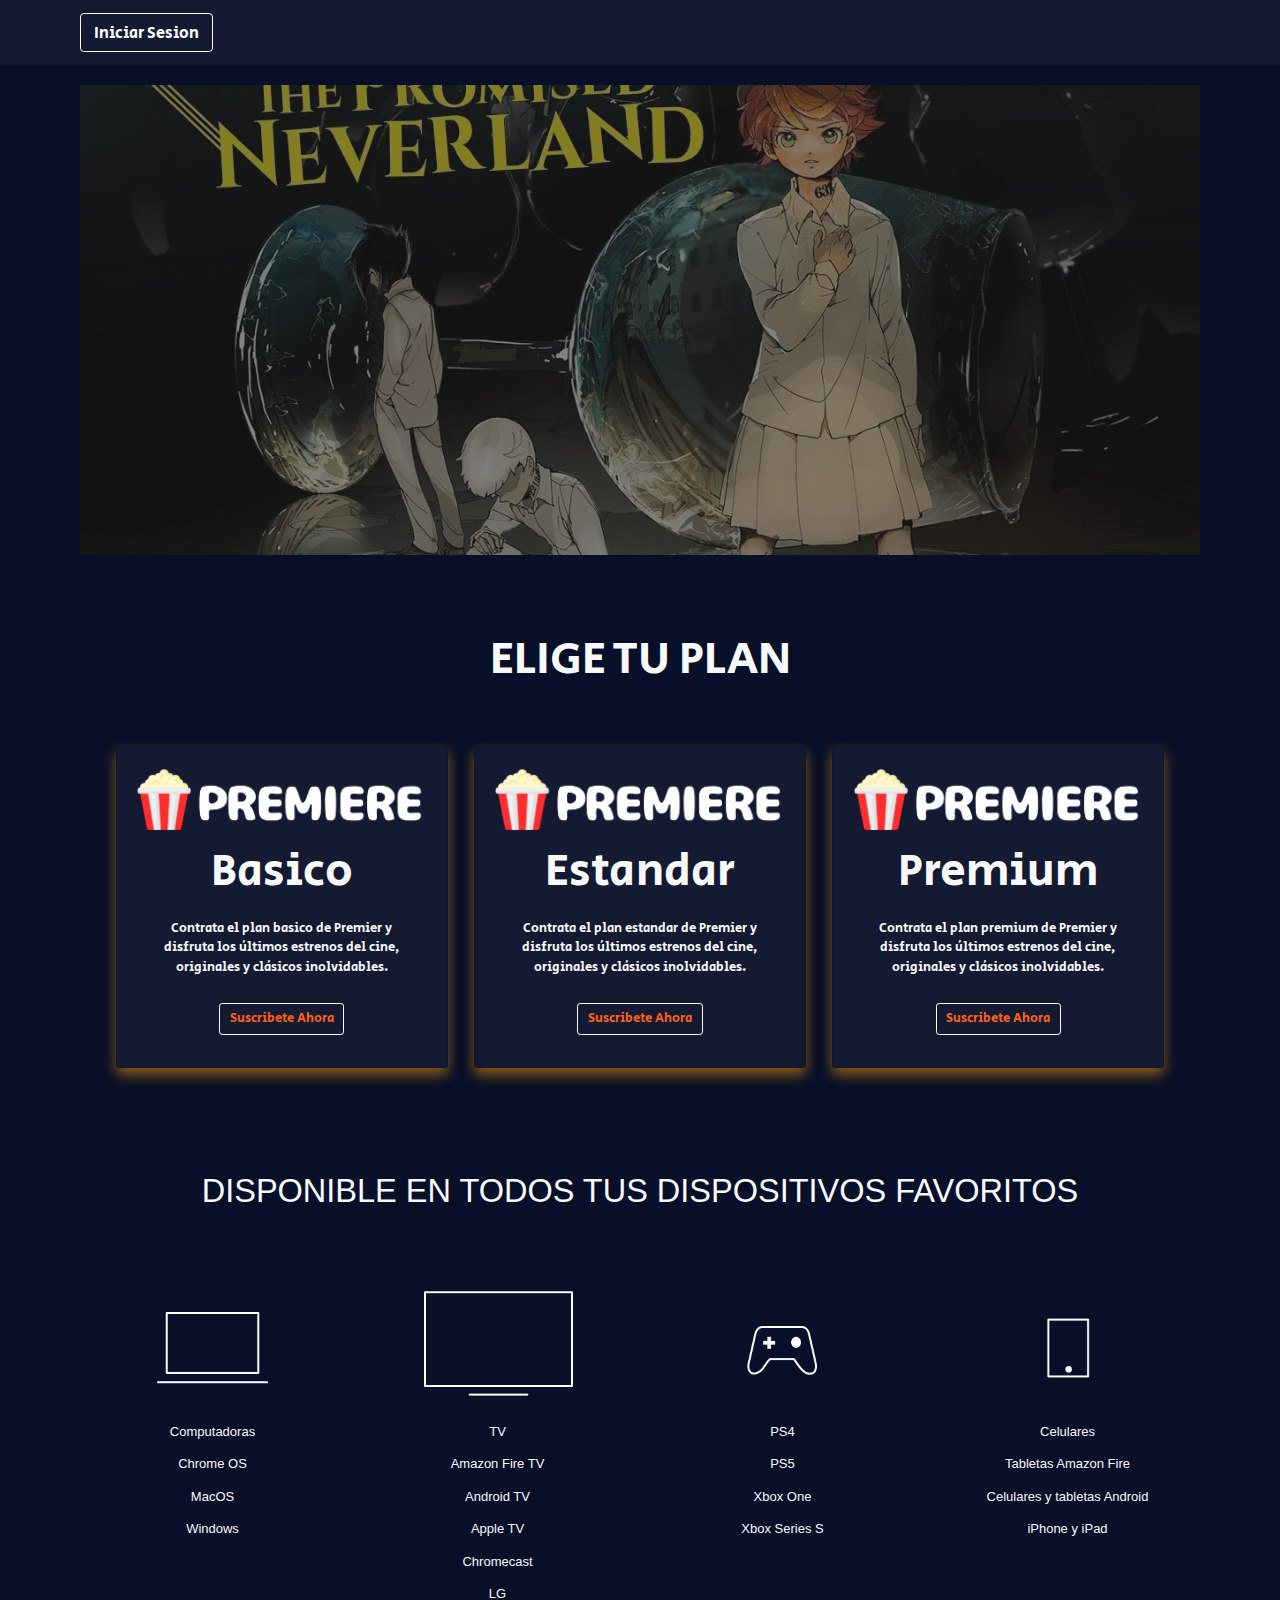
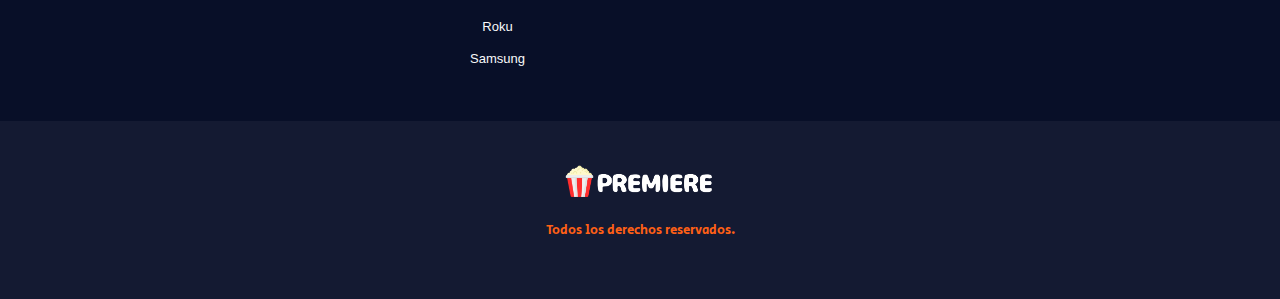
<file: index.html>
<!doctype html>
  <html lang="en">
  <head>
    <!-- Required meta tags -->
    <meta charset="utf-8">
    <meta name="viewport" content="width=device-width, initial-scale=1">
    <link rel="stylesheet" type="text/css" href="css/bootstrap.min.css">
    <link rel="stylesheet" type="text/css" href="css/estilos.css">
    <link rel="shortcut icon" type="image/x-icon" href="img/favicon.ico">
    <link rel="preconnect" href="https://fonts.googleapis.com">
    <link rel="preconnect" href="https://fonts.gstatic.com" crossorigin>
    <link href="https://fonts.googleapis.com/css2?family=Secular+One&display=swap" rel="stylesheet">
    <script src="js/login.js"></script>

    <title>Premiere</title>
  </head>
  <body>

    <nav class="navbar navbar-dark bg-dark navbar-expand-md fixed-top p-3">
      <div class="container">

      <div class="boton">
        <button class="btn btn-lg btn-outline-primary" onclick="cambiar()">
          <a id="MiLink" href="inicio.html" target="_blank">Iniciar Sesion</a>
        </button>
      </div> 

    </div>
  </nav>

  <section class="carrusel mt-5 pt-2 px-2">
    <div class="container pt-5">
      <div class="row">
        <div id="carouselInicio" class="carousel slide" data-bs-ride="carousel">
          <div class="carousel-inner">

              <div class="carousel-item active">
                <img src="img/inicio/neve.jpg" class="d-block w-100 img-fluid" alt="Neverland">
              </div>

              <div class="carousel-item">
                <img src="img/inicio/harry.jpg" class="d-block w-100 img-fluid" alt="Harry Poter">
              </div>
       
              <div class="carousel-item">
                <img src="img/inicio/conjuro.jpg" class="d-block w-100 img-fluid" alt="El Conjuro">
              </div>
          </div>
        </div>
      </div>
    </div>
  </section>


  <section>
    <div class="container p-5">
      <div class="row g-3">

        <div class="p-5 text-center">
          <span class="display-4  text-light col-auto">ELIGE TU PLAN</span>
        </div>

        <div class="col-12 col-lg-4">
          <div class="card text-center bg-dark rounded shadow p-4">
            <img src="img/logo.png" class="card-img-top" alt="New York">
            <div class="card-body">
              <h5 class="card-title display-4 text-light text-center">Basico</h5>
              <p class="card-text p-3 text-light">Contrata el plan basico de Premier y disfruta los últimos estrenos del cine, originales y clásicos inolvidables.</p>
              <a href="#" class="btn btn-outline-primary">Suscribete Ahora</a>
            </div>
          </div>
        </div>

        <div class="col-12 col-lg-4">
          <div class="card text-center bg-dark rounded shadow p-4">
            <img src="img/logo.png" class="card-img-top" alt="New York">
            <div class="card-body">
              <h5 class="card-title display-4 text-light text-center">Estandar</h5>
              <p class="card-text p-3 text-light">Contrata el plan estandar de Premier y disfruta los últimos estrenos del cine, originales y clásicos inolvidables.</p>
              <a href="#" class="btn btn-outline-primary">Suscribete Ahora</a>
            </div>
          </div>
        </div>

        <div class="col-12 col-lg-4">
          <div class="card text-center bg-dark rounded shadow p-4">
            <img src="img/logo.png" class="card-img-top" alt="New York">
            <div class="card-body">
              <h5 class="card-title display-4 text-light text-center">Premium</h5>
              <p class="card-text p-3 text-light">Contrata el plan premium de Premier y disfruta los últimos estrenos del cine, originales y clásicos inolvidables.</p>
              <a href="#" class="btn btn-outline-primary">Suscribete Ahora</a>
            </div>
          </div>
        </div>

      </div>
    </div>
  </section>

  <section class="dispositivos">
    <div class="container my-5">
      <div class="row">

        <div class="pb-5">
          <span class="text-light p-5 m-5 text-center col-auto"><h1>DISPONIBLE EN TODOS TUS DISPOSITIVOS FAVORITOS</h1></span>
        </div>

        <div class="col-3 col-auto flex-fill">
          <img src="img/iconos/pc.png" class="img-fluid">
          <div class="col-auto">
           <div><p class="text-center mt-3 text-light">Computadoras</p></div>
           <div><p class="text-center mt-3 text-light">Chrome OS</p></div>
           <div><p class="text-center mt-3 text-light">MacOS</p></div>
           <div><p class="text-center mt-3 text-light">Windows</p></div>
         </div>
       </div>

       <div class="col-3 col-sm-3">
        <img src="img/iconos/tv.png" class="img-fluid">
        <div>
         <div><p class="text-center mt-3 text-light">TV</p></div>
         <div><p class="text-center mt-3 text-light">Amazon Fire TV</p></div>
         <div><p class="text-center mt-3 text-light">Android TV</p></div>
         <div><p class="text-center mt-3 text-light">Apple TV</p></div>
         <div><p class="text-center mt-3 text-light">Chromecast</p></div>
         <div><p class="text-center mt-3 text-light">LG</p></div>
         <div><p class="text-center mt-3 text-light">Roku</p></div>
         <div><p class="text-center mt-3 text-light">Samsung</p></div>
       </div>
     </div>

     <div class="col-3 col-sm-3">
      <img src="img/iconos/consola.png" class="img-fluid">
      <div>
        <div><p class="text-center mt-3 text-light">PS4</p></div>
        <div><p class="text-center mt-3 text-light">PS5</p></div>
        <div><p class="text-center mt-3 text-light">Xbox One</p></div>
        <div><p class="text-center mt-3 text-light">Xbox Series S</p></div>
      </div>
    </div>

    <div class="col-3 col-sm-3">
      <img src="img/iconos/cel.png" class="img-fluid">
      <div>
        <div><p class="text-center mt-3 text-light">Celulares</p></div>
        <div><p class="text-center mt-3 text-light">Tabletas Amazon Fire</p></div>
        <div><p class="text-center mt-3 text-light">Celulares y tabletas Android</p></div>
        <div><p class="text-center mt-3 text-light">iPhone y iPad</p></div>
      </div>
    </div>
  </div>
</div>
</section>




<footer class="pie-de-pagina text-alight bg-dark text-whitep-5 p-5">
  <div class="container">
    <div class="row">
      <a href="#" class="navbar-brand text-center col-12">
        <img src="img/logo.png" alt="Logo" width="150" height="auto">
      </a>
      <p class="m-0 py-4 text-primary text-center col-12">Todos los derechos reservados.</p>
    </div>
  </div>
</footer>



<script src="https://cdn.jsdelivr.net/npm/@popperjs/core@2.10.2/dist/umd/popper.min.js" integrity="sha384-7+zCNj/IqJ95wo16oMtfsKbZ9ccEh31eOz1HGyDuCQ6wgnyJNSYdrPa03rtR1zdB" crossorigin="anonymous"></script>
<script src="js/bootstrap.min.js"></script>

</body>
</html>
</file>
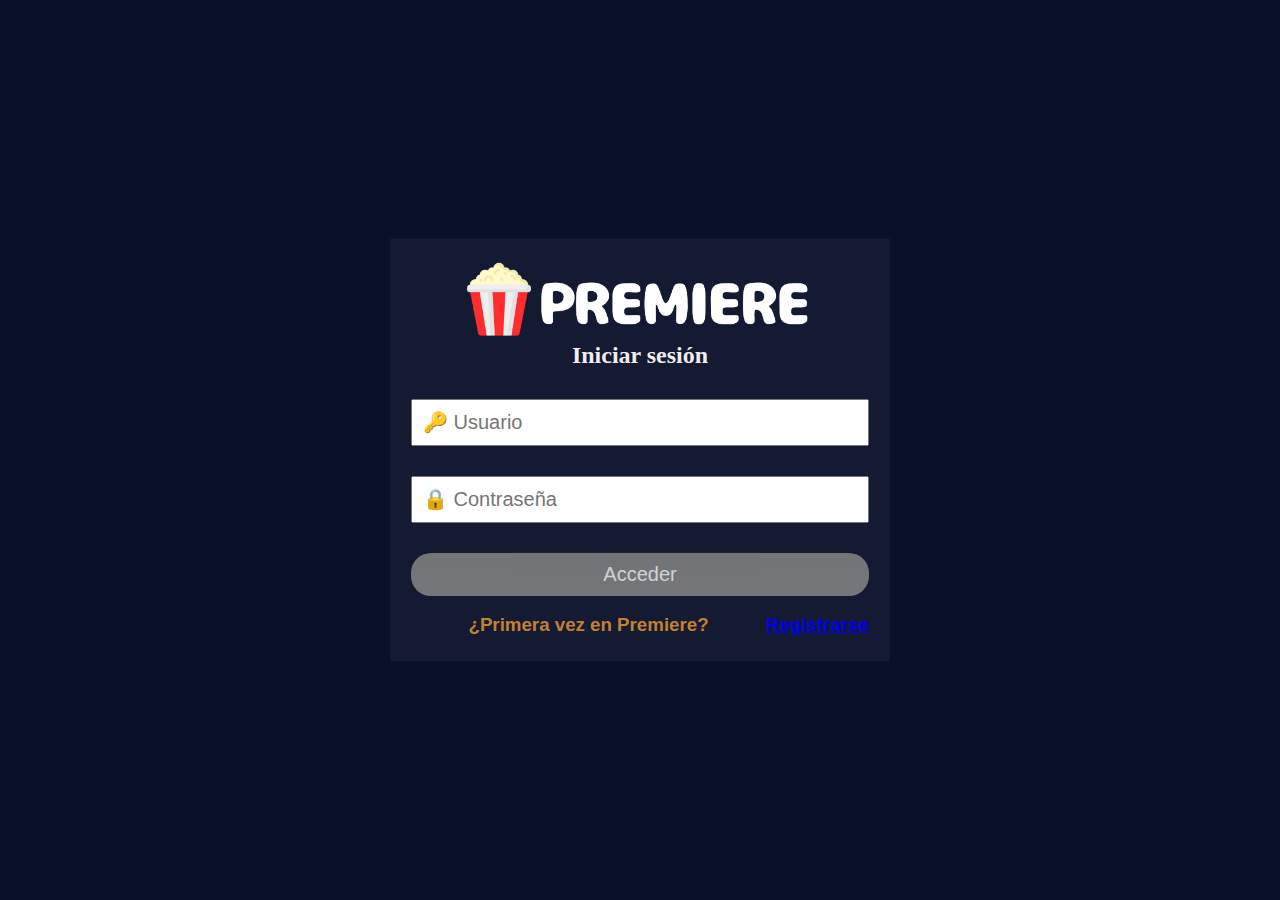
<file: inicio.html>
<!doctype html>
<html lang="en">
<head>
<!-- Required meta tags -->
<meta charset="utf-8">
<link rel="shortcut icon" type="image/x-icon" href="img/favicon.ico">
<link rel="stylesheet" href="css/estilos2.css">
<title>Iniciar sesion</title>

<head>

</head>

<body>

  
<form action="login_registrar.php" method="POST">
<div text align="center">
  <img src="img/logo.png" alt="Logo" width="350" height="auto">
</div>

<h2>Iniciar sesión</h2>
<input type="text" placeholder="&#128273; Usuario" name="usuario" required>
<input type="password" placeholder="&#128274; Contraseña" name="pass" required>
<input type="submit" value="Acceder" name="btningresar">

<br>
<h3>¿Primera vez en Premiere?<a href="registrar.html" style="float:right">Registrarse</a></h3>

</form>


</body>



</html>
</file>
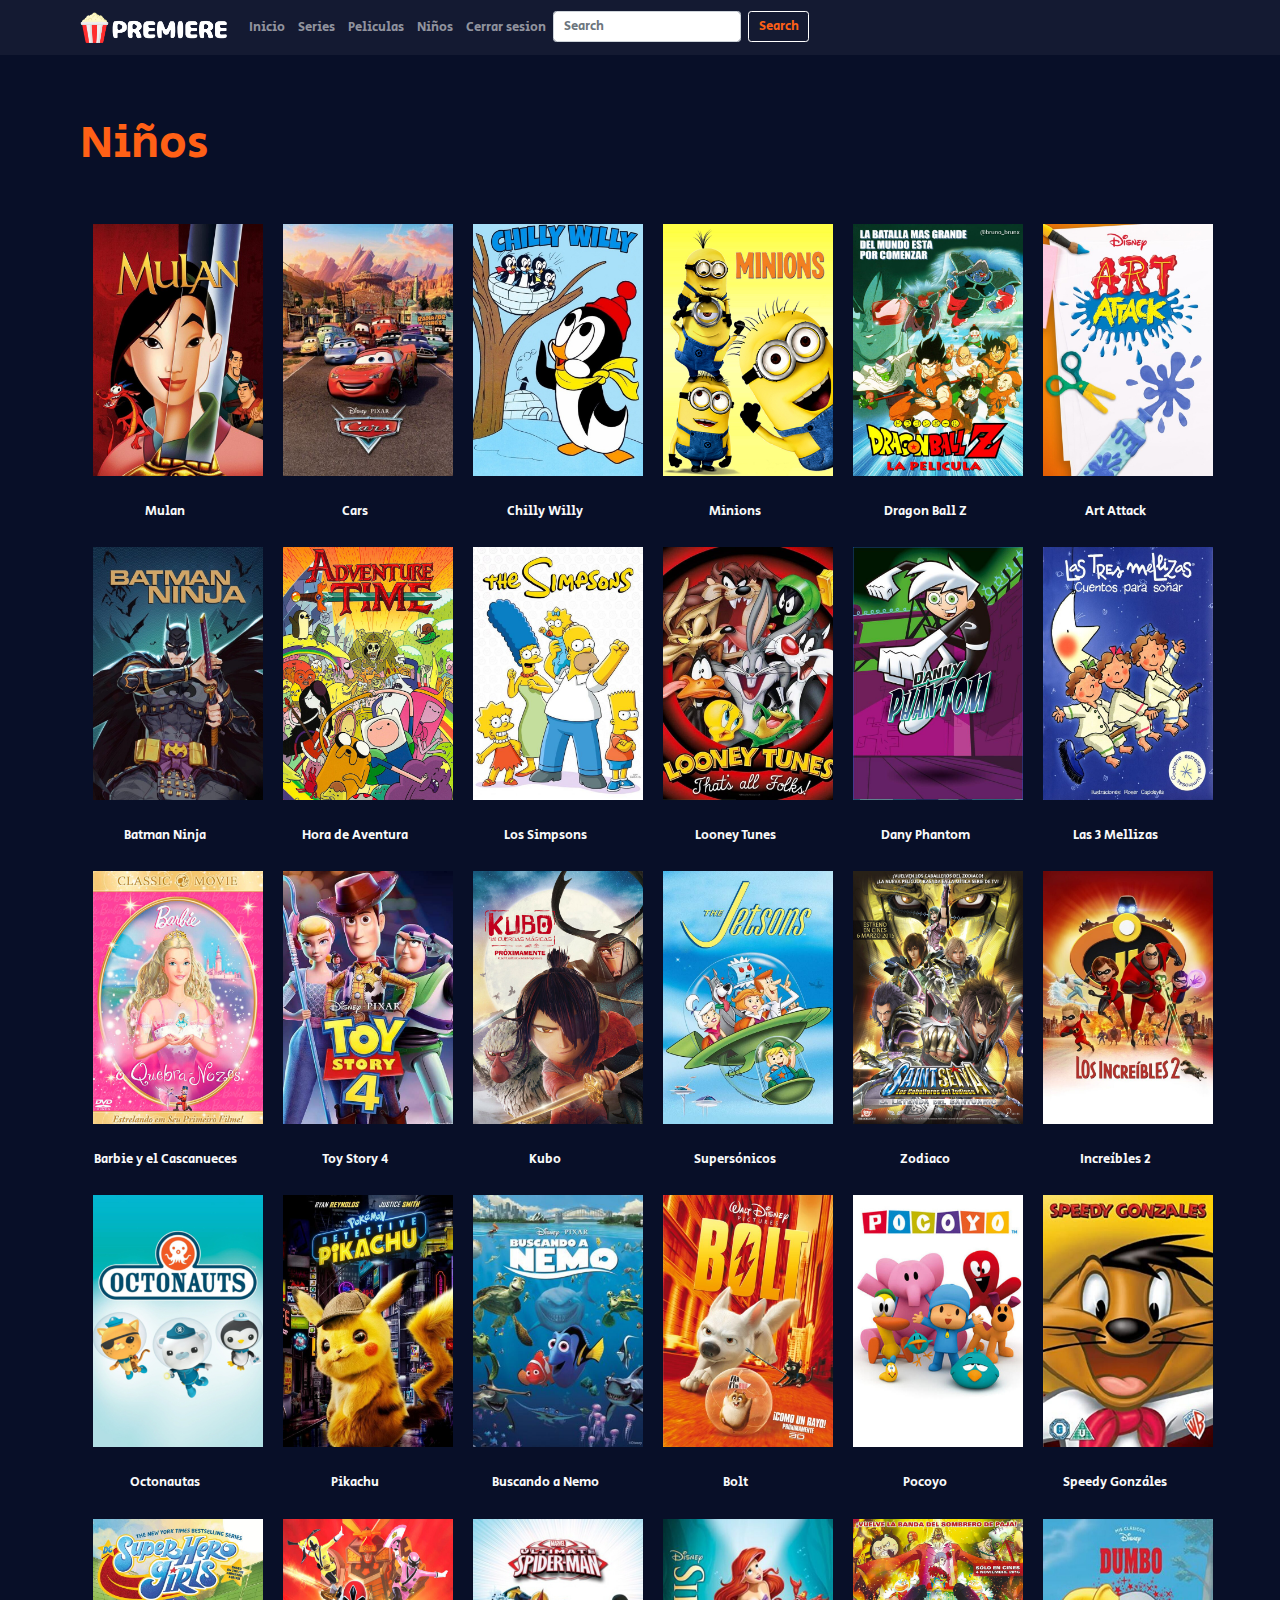
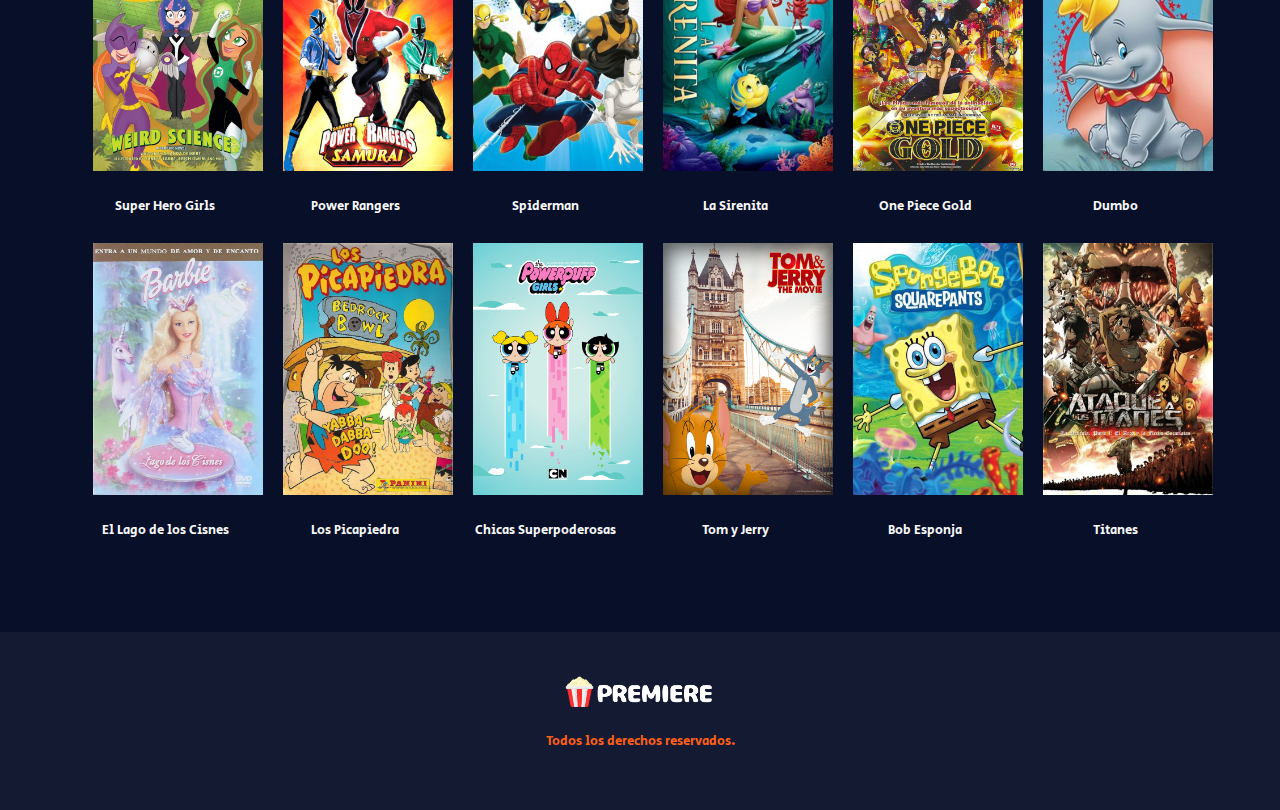
<file: kids.html>
<!doctype html>
  <html lang="en">
  <head>
    <!-- Required meta tags -->
    <meta charset="utf-8">
    <meta name="viewport" content="width=device-width, initial-scale=1">
    <link rel="stylesheet" type="text/css" href="css/bootstrap.min.css">
    <link rel="stylesheet" type="text/css" href="css/estilos.css">
    <link rel="shortcut icon" type="image/x-icon" href="img/favicon.ico">
    <link rel="preconnect" href="https://fonts.googleapis.com">
    <link rel="preconnect" href="https://fonts.gstatic.com" crossorigin>
    <link href="https://fonts.googleapis.com/css2?family=Secular+One&display=swap" rel="stylesheet">

    <title>Premiere</title>
  </head>
  <body>
    <nav class="navbar navbar-dark bg-dark navbar-expand-md fixed-top">
      <div class="container">
        <a href="#" class="navbar-brand">
          <img src="img/logo.png" alt="Logo" width="150">
        </a>
        <button class="navbar-toggler" type="button" data-bs-toggle="collapse" data-bs-target="#menu-principal" aria-controls="menu-principal"
        aria-expanded="false" aria-label="Desplegar menu de navegacion"><span class="navbar-toggler-icon"></span>
      </button>

      <div class="collapse navbar-collapse " id="menu-principal">
        <ul class="navbar-nav ">
          <li class="nav-item"><a href="top.html" class="nav-link">Inicio</a></li>
          <li class="nav-item"><a href="series.html" class="nav-link">Series</a></li>
          <li class="nav-item"><a href="peliculas.html" class="nav-link">Peliculas</a></li>
          <li class="nav-item"><a href="kids.html" class="nav-link">Niños</a></li>
          <li class="nav-item"><a href="index.html" class="nav-link">Cerrar sesion</a></li>

          <form class="d-flex align-self-start">
        <input class="form-control me-2" type="search" placeholder="Search" aria-label="Search">
        <button class="btn btn-outline-primary" type="submit">Search</button>
      </form>
        </ul>
      </div>
    </div>
  </nav>

  <section class="p-5 my-5">
    <div class="container">
      <div class="row">

        <span class="display-4 my-5 text-primary"><strong>Niños</strong></span>

        <div class="col-6 col-md-4 col-lg-2">
          <img src="img/kids/mulan.jpg" class="img-fluid m-3" alt="Mulan">
          <div><p class="text-center mt-3 text-light">Mulan</p></div>
        </div>

        <div class="col-6 col-md-4 col-lg-2">
          <img src="img/kids/cars.jpg" class="img-fluid m-3" alt="Cars">
          <div><p class="text-center mt-3 text-light">Cars</p></div>
        </div>

        <div class="col-6 col-md-4 col-lg-2">
          <img src="img/kids/chilly.jpg" class="img-fluid m-3" alt="Chilly Willy">
          <div><p class="text-center mt-3 text-light">Chilly Willy</p></div>
        </div>

        <div class="col-6 col-md-4 col-lg-2">
          <img src="img/kids/minions.jpg" class="img-fluid m-3" alt="Minions">
          <div><p class="text-center mt-3 text-light">Minions</p></div>
        </div>

        <div class="col-6 col-md-4 col-lg-2">
          <img src="img/kids/dragon.jpg" class="img-fluid m-3" alt="Dragon Ball Z">
          <div><p class="text-center mt-3 text-light">Dragon Ball Z</p></div>
        </div>

        <div class="col-6 col-md-4 col-lg-2">
          <img src="img/kids/art.jpg" class="img-fluid m-3" alt="Art Attack">
          <div><p class="text-center mt-3 text-light">Art Attack</p></div>
        </div>

        <div class="col-6 col-md-4 col-lg-2">
          <img src="img/kids/batman.jpg" class="img-fluid m-3" alt="Batman Ninja">
          <div><p class="text-center mt-3 text-light">Batman Ninja</p></div>
        </div>

        <div class="col-6 col-md-4 col-lg-2">
          <img src="img/kids/aventura.jpg" class="img-fluid m-3" alt="Hora de Aventura">
          <div><p class="text-center mt-3 text-light">Hora de Aventura</p></div>
        </div>

        <div class="col-6 col-md-4 col-lg-2">
          <img src="img/kids/simpsons.jpg" class="img-fluid m-3" alt="Los Simpsons">
          <div><p class="text-center mt-3 text-light">Los Simpsons</p></div>
        </div>

        <div class="col-6 col-md-4 col-lg-2">
          <img src="img/kids/lonney.jpg" class="img-fluid m-3" alt="Looney Tunes">
          <div><p class="text-center mt-3 text-light">Looney Tunes</p></div>
        </div>

        <div class="col-6 col-md-4 col-lg-2">
          <img src="img/kids/phantom.jpg" class="img-fluid m-3" alt="Dany Phantom">
          <div><p class="text-center mt-3 text-light">Dany Phantom</p></div>
        </div>

        <div class="col-6 col-md-4 col-lg-2">
          <img src="img/kids/mellizas.jpg" class="img-fluid m-3" alt="Las 3 Mellizas">
          <div><p class="text-center mt-3 text-light">Las 3 Mellizas</p></div>
        </div>

        <div class="col-6 col-md-4 col-lg-2">
          <img src="img/kids/cascanueces.jpg" class="img-fluid m-3" alt="Barbie y el Cascanueces">
          <div><p class="text-center mt-3 text-light">Barbie y el Cascanueces</p></div>
        </div>

        <div class="col-6 col-md-4 col-lg-2">
          <img src="img/kids/toystory.jpeg" class="img-fluid m-3" alt="Toy Story">
          <div><p class="text-center mt-3 text-light">Toy Story 4</p></div>
        </div>

        <div class="col-6 col-md-4 col-lg-2">
          <img src="img/kids/samurai.jpg" class="img-fluid m-3" alt="Kubo">
          <div><p class="text-center mt-3 text-light">Kubo</p></div>
        </div>

        <div class="col-6 col-md-4 col-lg-2">
          <img src="img/kids/supersonicos.jpg" class="img-fluid m-3" alt="Supersónicos">
          <div><p class="text-center mt-3 text-light">Supersónicos</p></div>
        </div>

        <div class="col-6 col-md-4 col-lg-2">
          <img src="img/kids/zodiaco.jpg" class="img-fluid m-3" alt="Caballeros del Zodiaco">
          <div><p class="text-center mt-3 text-light">Zodiaco</p></div>
        </div>

        <div class="col-6 col-md-4 col-lg-2">
          <img src="img/kids/increibles.jpg" class="img-fluid m-3" alt="Los Increíbles 2">
          <div><p class="text-center mt-3 text-light">Increíbles 2</p></div>
        </div>

        <div class="col-6 col-md-4 col-lg-2">
          <img src="img/kids/octonautas.jpg" class="img-fluid m-3" alt="Octonautas">
          <div><p class="text-center mt-3 text-light">Octonautas</p></div>
        </div>

        <div class="col-6 col-md-4 col-lg-2">
          <img src="img/kids/picachu.jpg" class="img-fluid m-3" alt="Pikachu">
          <div><p class="text-center mt-3 text-light">Pikachu</p></div>
        </div>

        <div class="col-6 col-md-4 col-lg-2">
          <img src="img/kids/nemo.jpg" class="img-fluid m-3" alt="Buscando a Nemo">
          <div><p class="text-center mt-3 text-light">Buscando a Nemo</p></div>
        </div>

        <div class="col-6 col-md-4 col-lg-2">
          <img src="img/kids/bolt.jpg" class="img-fluid m-3" alt="Bolt">
          <div><p class="text-center mt-3 text-light">Bolt</p></div>
        </div>

        <div class="col-6 col-md-4 col-lg-2">
          <img src="img/kids/pocoyo.jpg" class="img-fluid m-3" alt="Pocoyo">
          <div><p class="text-center mt-3 text-light">Pocoyo</p></div>
        </div>

        <div class="col-6 col-md-4 col-lg-2">
          <img src="img/kids/speedy.jpg" class="img-fluid m-3" alt="Speedy Gonzáles">
          <div><p class="text-center mt-3 text-light">Speedy Gonzáles</p></div>
        </div>

        <div class="col-6 col-md-4 col-lg-2">
          <img src="img/kids/supergirls.jpg" class="img-fluid m-3" alt="Super Hero Girls">
          <div><p class="text-center mt-3 text-light">Super Hero Girls</p></div>
        </div>

        <div class="col-6 col-md-4 col-lg-2">
          <img src="img/kids/rangers.jpg" class="img-fluid m-3" alt="Power Rangers">
          <div><p class="text-center mt-3 text-light">Power Rangers</p></div>
        </div> 

        <div class="col-6 col-md-4 col-lg-2">
          <img src="img/kids/spiderman.jpg" class="img-fluid m-3" alt="Spiderman">
          <div><p class="text-center mt-3 text-light">Spiderman</p></div>
        </div>

        <div class="col-6 col-md-4 col-lg-2">
          <img src="img/kids/sirenita.jpg" class="img-fluid m-3" alt="La Sirenita">
          <div><p class="text-center mt-3 text-light">La Sirenita</p></div>
        </div>

        <div class="col-6 col-md-4 col-lg-2">
          <img src="img/kids/piece.jpg" class="img-fluid m-3" alt="One Piece Gold">
          <div><p class="text-center mt-3 text-light">One Piece Gold</p></div>
        </div>

        <div class="col-6 col-md-4 col-lg-2">
          <img src="img/kids/dumbo.jpg" class="img-fluid m-3" alt="Dumbo">
          <div><p class="text-center mt-3 text-light">Dumbo</p></div>
        </div>

        <div class="col-6 col-md-4 col-lg-2">
          <img src="img/kids/cisnes.jpg" class="img-fluid m-3" alt="El Lago de los Cisnes">
          <div><p class="text-center mt-3 text-light">El Lago de los Cisnes</p></div>
        </div>

        <div class="col-6 col-md-4 col-lg-2">
          <img src="img/kids/picapiedra.jpg" class="img-fluid m-3" alt="Los Picapiedra">
          <div><p class="text-center mt-3 text-light">Los Picapiedra</p></div>
        </div>

        <div class="col-6 col-md-4 col-lg-2">
          <img src="img/kids/superpoderosas.jpg" class="img-fluid m-3" alt="Las Chicas Superpoderosas">
          <div><p class="text-center mt-3 text-light">Chicas Superpoderosas</p></div>
        </div>

        <div class="col-6 col-md-4 col-lg-2">
          <img src="img/kids/tom.jpeg" class="img-fluid m-3" alt="Tom y Jerry">
          <div><p class="text-center mt-3 text-light">Tom y Jerry</p></div>
        </div>

        <div class="col-6 col-md-4 col-lg-2">
          <img src="img/kids/bobesponja.jpg" class="img-fluid m-3" alt="Bob Esponja">
          <div><p class="text-center mt-3 text-light">Bob Esponja</p></div>
        </div>

        <div class="col-6 col-md-4 col-lg-2">
          <img src="img/kids/titanes.jpg" class="img-fluid m-3" alt="Titanes">
          <div><p class="text-center mt-3 text-light"> Titanes</p></div>
        </div>
        
      </div>
    </div>
  </section>

  

  <footer class="pie-de-pagina text-alight bg-dark text-whitep-5 p-5">
    <div class="container">
      <div class="row">
        <a href="#" class="navbar-brand text-center col-12">
          <img src="img/logo.png" alt="Logo" width="150" height="auto">
        </a>
        <p class="m-0 py-4 text-primary text-center col-12">Todos los derechos reservados.</p>
      </div>
    </div>
  </footer>



  <script src="https://cdn.jsdelivr.net/npm/@popperjs/core@2.10.2/dist/umd/popper.min.js" integrity="sha384-7+zCNj/IqJ95wo16oMtfsKbZ9ccEh31eOz1HGyDuCQ6wgnyJNSYdrPa03rtR1zdB" crossorigin="anonymous"></script>
  <script src="js/bootstrap.min.js"></script>

</body>
</html>
</file>
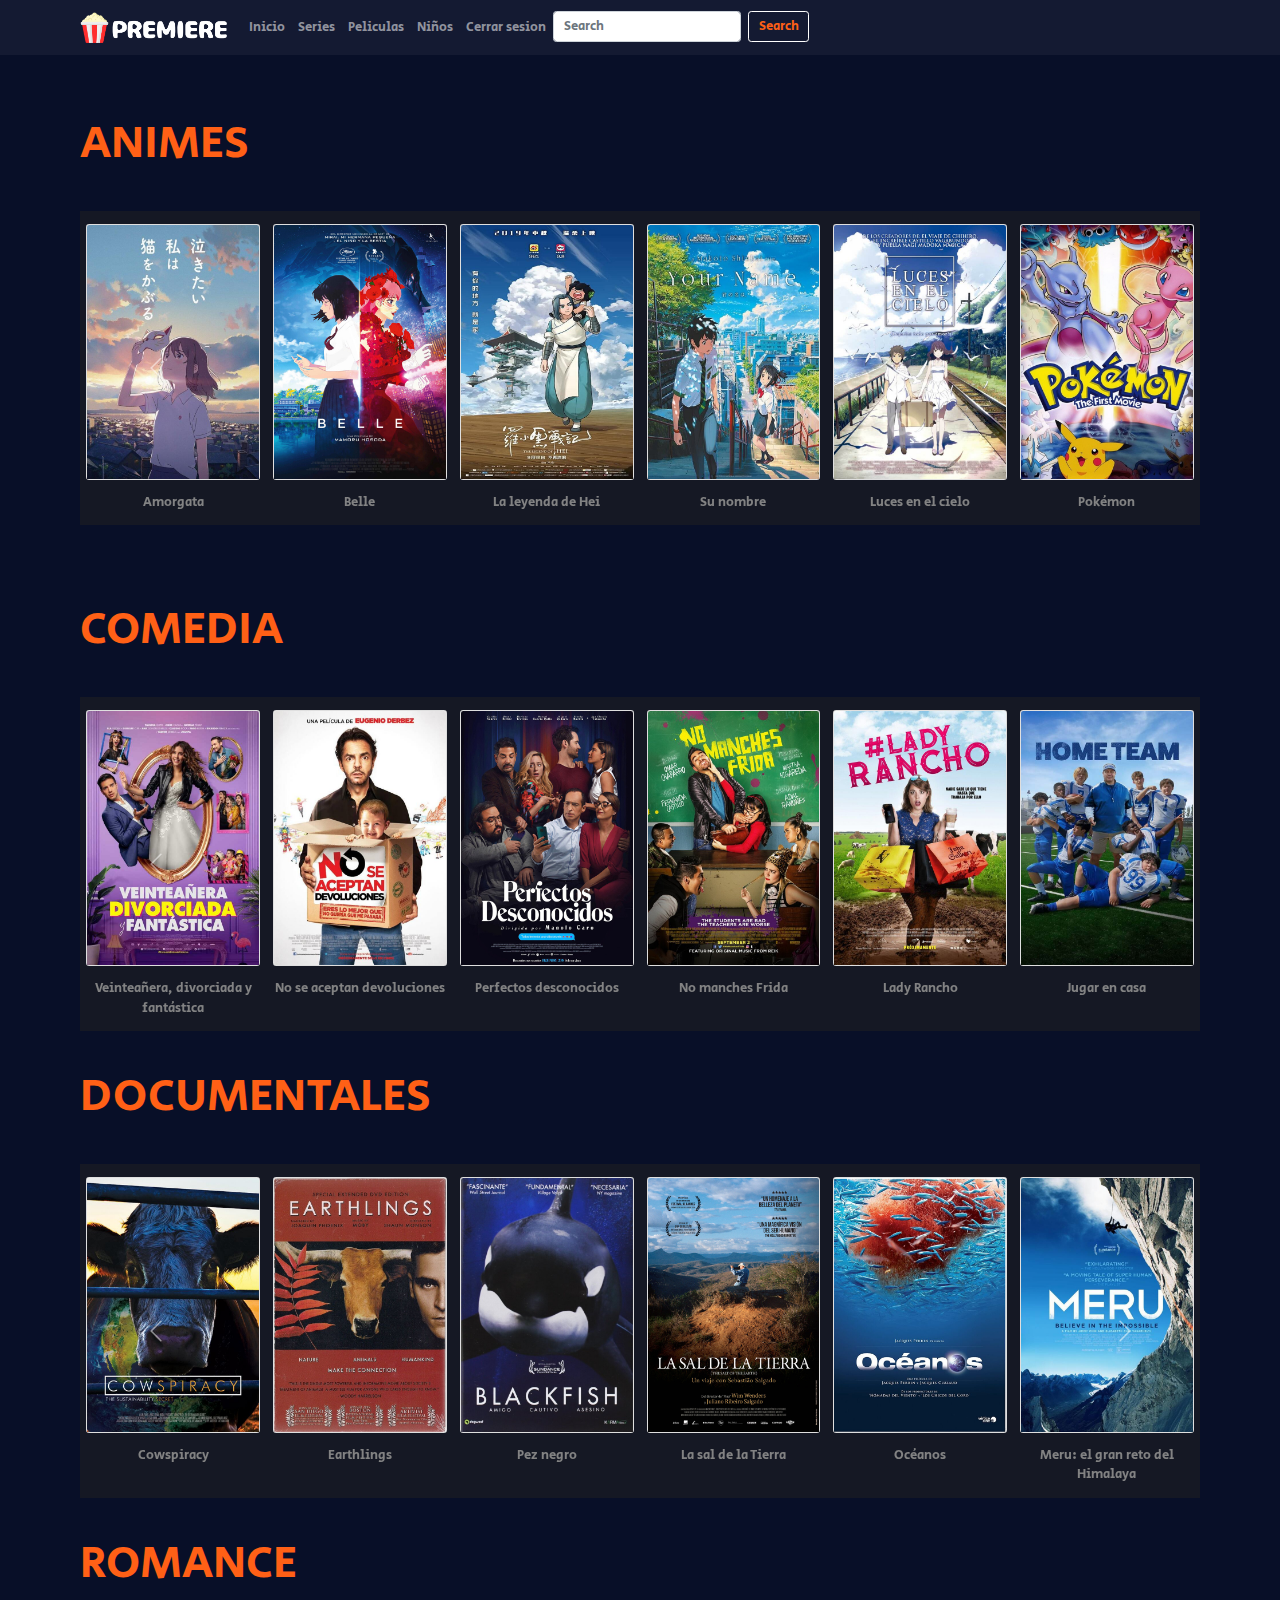
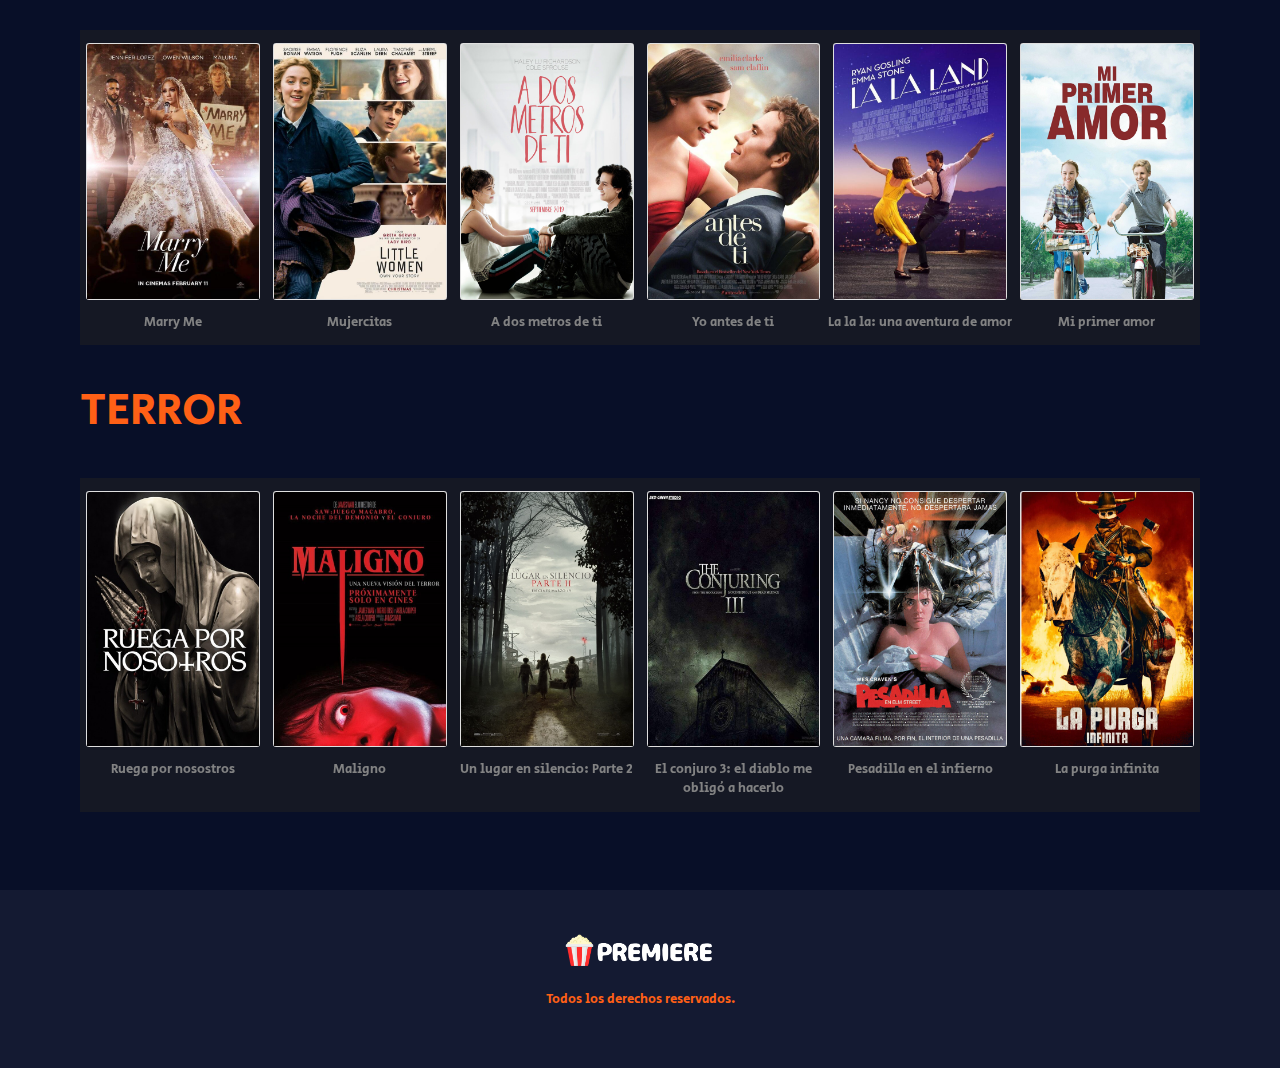
<file: peliculas.html>
<!doctype html>
  <html lang="en">
  <head>
    <!-- Required meta tags -->
    <meta charset="utf-8">
    <meta name="viewport" content="width=device-width, initial-scale=1">
    <link rel="stylesheet" type="text/css" href="css/bootstrap.min.css">
    <link rel="stylesheet" type="text/css" href="css/estilos.css">
    <link rel="shortcut icon" type="image/x-icon" href="img/faviconn.ico">
    <link rel="preconnect" href="https://fonts.googleapis.com">
    <link rel="preconnect" href="https://fonts.gstatic.com" crossorigin>
    <link href="https://fonts.googleapis.com/css2?family=Secular+One&display=swap" rel="stylesheet">

    <title>Premiere</title>
  </head>
  <body>
    <nav class="navbar navbar-dark bg-dark navbar-expand-md fixed-top">
      <div class="container">
        <a href="#" class="navbar-brand">
          <img src="img/logo.png" alt="Logo" width="150">
        </a>
        <button class="navbar-toggler" type="button" data-bs-toggle="collapse" data-bs-target="#menu-principal" aria-controls="menu-principal"
        aria-expanded="false" aria-label="Desplegar menu de navegacion"><span class="navbar-toggler-icon"></span>
      </button>

      <div class="collapse navbar-collapse " id="menu-principal">
        <ul class="navbar-nav ">
          <li class="nav-item"><a href="top.html" class="nav-link">Inicio</a></li>
          <li class="nav-item"><a href="series.html" class="nav-link">Series</a></li>
          <li class="nav-item"><a href="peliculas.html" class="nav-link">Peliculas</a></li>
          <li class="nav-item"><a href="kids.html" class="nav-link">Niños</a></li>
          <li class="nav-item"><a href="index.html" class="nav-link">Cerrar sesion</a></li>

          <form class="d-flex align-self-start">
            <input class="form-control me-2" type="search" placeholder="Search" aria-label="Search">
            <button class="btn btn-outline-primary" type="submit">Search</button>
          </form>
        </ul>
      </div>
    </div>
  </nav>

<section class="Animes p-5 mt-5">
    <div class="container ">
      <div class="row">
       <span class="display-4 my-5 text-primary"><strong>ANIMES</strong></span>

       <div id="carouselAnimes" class="carousel slide" data-bs-ride="carousel">
        <div class="carousel-inner">
          <div class="carousel-item active">
            <div class="cards-wrapper">

              <div class="col-6 col-md-4 col-lg-2">
                <div class="card mt-3">
                  <img src="img/anime/amorgata.jpg" class="card-img-top h-100" alt="Amorgata">
                </div>
                <div><p class="text-center mt-3 text-light">Amorgata</p></div>
              </div>

              <div class="col-6 col-md-4 col-lg-2">
                <div class="card mt-3">
                  <img src="img/anime/belle.jpg" class="card-img-top h-100" alt="Belle">
                </div>
                <div><p class="text-center mt-3 text-light">Belle</p></div>
              </div>

              <div class="col-6 col-md-4 col-lg-2">
                <div class="card mt-3" >
                  <img src="img/anime/hei.jpg" class="card-img-top h-100" alt="La leyenda de Hei">
                </div>
                <div><p class="text-center mt-3 text-light">La leyenda de Hei</p></div>
              </div>

              <div class="col-6 col-md-4 col-lg-2">
                <div class="card mt-3">
                  <img src="img/anime/nombre.jpg" class="card-img-top h-100" alt="Su nombre">
                </div>
                <div><p class="text-center mt-3 text-light">Su nombre</p></div>
              </div>

              <div class="col-6 col-md-4 col-lg-2">
                <div class="card mt-3">
                  <img src="img/anime/lucescielo.jpg" class="card-img-top h-100" alt="Luces en el cielo">
                </div>
                <div><p class="text-center mt-3 text-light">Luces en el cielo</p></div>
              </div>

              <div class="col-6 col-md-4 col-lg-2">
                <div class="card mt-3">
                  <img src="img/anime/pokemon.jpg" class="card-img-top h-100" alt="Pokémon">
                </div>
                <div><p class="text-center mt-3 text-light">Pokémon</p></div>
              </div>

            </div>
          </div>

          <div class="carousel-item">
            <div class="cards-wrapper">

              <div class="col-6 col-md-4 col-lg-2">
                <div class="card mt-3">
                  <img src="img/anime/yugioh.jpg" class="card-img-top h-100" alt="Yu-Gi-Oh!">
                </div>
                <div><p class="text-center mt-3 text-light">Yu-Gi-Oh!</p></div>
              </div>

              <div class="col-6 col-md-4 col-lg-2">
                <div class="card mt-3">
                  <img src="img/anime/luciernagas.jpg" class="card-img-top h-100" alt="La tumba de la luciernagas">
                </div>
                <div><p class="text-center mt-3 text-light">La tumba de la luciernagas</p></div>
              </div>

              <div class="col-6 col-md-4 col-lg-2">
                <div class="card mt-3" >
                  <img src="img/anime/ponyo.jpg" class="card-img-top h-100" alt="Ponyo">
                </div>
                <div><p class="text-center mt-3 text-light">Ponyo</p></div>
              </div>

              <div class="col-6 col-md-4 col-lg-2">
                <div class="card mt-3">
                  <img src="img/anime/chihiro.jpg" class="card-img-top h-100" alt="El viaje de Chihiro">
                </div>
                <div><p class="text-center mt-3 text-light">El viaje de Chihiro</p></div>
              </div>

              <div class="col-6 col-md-4 col-lg-2">
                <div class="card mt-3">
                  <img src="img/anime/mary.jpg" class="card-img-top h-100" alt="Mary y la flor de la Bruja">
                </div>
                <div><p class="text-center mt-3 text-light">Mary y la flor de la Bruja</p></div>
              </div>

              <div class="col-6 col-md-4 col-lg-2">
                <div class="card mt-3">
                  <img src="img/anime/princesa.jpg" class="card-img-top h-100" alt="La princesa Mononoke">
                </div>
                <div><p class="text-center mt-3 text-light">La princesa Mononoke</p></div>
              </div>

            </div>
          </div>

          <div class="carousel-item">
            <div class="cards-wrapper">

              <div class="col-6 col-md-4 col-lg-2">
                <div class="card mt-3">
                  <img src="img/anime/castillo.jpg" class="card-img-top h-100" alt="El castillo">
                </div>
                <div><p class="text-center mt-3 text-light">El castillo</p></div>
              </div>

              <div class="col-6 col-md-4 col-lg-2">
                <div class="card mt-3">
                  <img src="img/anime/deti.jpg" class="card-img-top h-100" alt="Más allá de ti">
                </div>
                <div><p class="text-center mt-3 text-light">Más allá de ti</p></div>
              </div>

              <div class="col-6 col-md-4 col-lg-2">
                <div class="card mt-3" >
                  <img src="img/anime/mundos.jpg" class="card-img-top h-100" alt="Mundos paralelos">
                </div>
                <div><p class="text-center mt-3 text-light">Mundos paralelos</p></div>
              </div>

              <div class="col-6 col-md-4 col-lg-2">
                <div class="card mt-3">
                  <img src="img/anime/sailor.jpg" class="card-img-top h-100" alt="Sailor Moon">
                </div>
                <div><p class="text-center mt-3 text-light">Sailor Moon</p></div>
              </div>

              <div class="col-6 col-md-4 col-lg-2">
                <div class="card mt-3">
                  <img src="img/anime/totoro.jpg" class="card-img-top h-100" alt="Mi vecino Totoro">
                </div>
                <div><p class="text-center mt-3 text-light">Mi vecino Totoro</p></div>
              </div>

              <div class="col-6 col-md-4 col-lg-2">
                <div class="card mt-3">
                  <img src="img/anime/tiempo.jpg" class="card-img-top h-100" alt="Tiempo">
                </div>
                <div><p class="text-center mt-3 text-light">Tiempo</p></div>
              </div>

            </div>
          </div>
        </div>
        <button class="carousel-control-prev" type="button" data-bs-target="#carouselAnimes" data-bs-slide="prev">
          <span class="carousel-control-prev-icon" aria-hidden="true"></span>
          <span class="visually-hidden">Previous</span>
        </button>
        <button class="carousel-control-next" type="button" data-bs-target="#carouselAnimes" data-bs-slide="next">
          <span class="carousel-control-next-icon" aria-hidden="true"></span>
          <span class="visually-hidden">Next</span>
        </button>
      </div>
    </div>
  </div>
</section>

<section class="Comedia mt-5">
  <div class="container">
    <div class="row">
     <span class="display-4 mb-5 text-primary"><strong>COMEDIA</strong></span>

     <div id="carouselComedia" class="carousel slide" data-bs-ride="carousel">
      <div class="carousel-inner">
        <div class="carousel-item active">
          <div class="cards-wrapper">

            <div class="col-6 col-md-4 col-lg-2">
              <div class="card mt-3">
                <img src="img/comedia/divorciada.jpg" class="card-img-top h-100" alt="Veinteañera, divorciada y fantástica">
              </div>
              <div><p class="text-center mt-3 text-light">Veinteañera, divorciada y fantástica</p></div>
            </div>

            <div class="col-6 col-md-4 col-lg-2">
              <div class="card mt-3">
                <img src="img/comedia/devoluciones.jpg" class="card-img-top h-100" alt="No se aceptan devoluciones">
              </div>
              <div><p class="text-center mt-3 text-light">No se aceptan devoluciones</p></div>
            </div>

            <div class="col-6 col-md-4 col-lg-2">
              <div class="card mt-3" >
                <img src="img/comedia/desconocidos.jpg" class="card-img-top h-100" alt="Perfectos desconocidos">
              </div>
              <div><p class="text-center mt-3 text-light">Perfectos desconocidos</p></div>
            </div>

            <div class="col-6 col-md-4 col-lg-2">
              <div class="card mt-3">
                <img src="img/comedia/frida.jpg" class="card-img-top h-100" alt="No manches Frida">
              </div>
              <div><p class="text-center mt-3 text-light">No manches Frida</p></div>
            </div>

            <div class="col-6 col-md-4 col-lg-2">
              <div class="card mt-3">
                <img src="img/comedia/rancho.jpg" class="card-img-top h-100" alt="Lady Rancho">
              </div>
              <div><p class="text-center mt-3 text-light">Lady Rancho</p></div>
            </div>

            <div class="col-6 col-md-4 col-lg-2">
              <div class="card mt-3">
                <img src="img/comedia/casa.jpg" class="card-img-top h-100" alt="Jugar en casa">
              </div>
              <div><p class="text-center mt-3 text-light">Jugar en casa</p></div>
            </div>

          </div>
        </div>

        <div class="carousel-item">
          <div class="cards-wrapper">

            <div class="col-6 col-md-4 col-lg-2">
              <div class="card mt-3">
                <img src="img/comedia/odio.jpg" class="card-img-top h-100" alt="Cariño, cuánto te odio">
              </div>
              <div><p class="text-center mt-3 text-light">Cariño, cuánto te odio</p></div>
            </div>

            <div class="col-6 col-md-4 col-lg-2">
              <div class="card mt-3">
                <img src="img/comedia/tipos.jpg" class="card-img-top h-100" alt="Los tipos malos">
              </div>
              <div><p class="text-center mt-3 text-light">Los tipos malos</p></div>
            </div>

            <div class="col-6 col-md-4 col-lg-2">
              <div class="card mt-3" >
                <img src="img/comedia/scream.jpg" class="card-img-top h-100" alt="Scream 5">
              </div>
              <div><p class="text-center mt-3 text-light">Scream 5</p></div>
            </div>

            <div class="col-6 col-md-4 col-lg-2">
              <div class="card mt-3">
                <img src="img/comedia/ultima.jpg" class="card-img-top h-100" alt="Última noche">
              </div>
              <div><p class="text-center mt-3 text-light">Última noche</p></div>
            </div>

            <div class="col-6 col-md-4 col-lg-2">
              <div class="card mt-3">
                <img src="img/comedia/monster.jpg" class="card-img-top h-100" alt="Monstermania">
              </div>
              <div><p class="text-center mt-3 text-light">Monstermania</p></div>
            </div>

            <div class="col-6 col-md-4 col-lg-2">
              <div class="card mt-3">
                <img src="img/comedia/vuela.jpg" class="card-img-top h-100" alt="Vuela como el águila">
              </div>
              <div><p class="text-center mt-3 text-light">Vuela como el águila</p></div>
            </div>

          </div>
        </div>

        <div class="carousel-item">
          <div class="cards-wrapper">

           <div class="col-6 col-md-4 col-lg-2">
            <div class="card mt-3">
              <img src="img/comedia/citas.jpg" class="card-img-top h-100" alt="Citas en Nueva York">
            </div>
            <div><p class="text-center mt-3 text-light">Citas en Nueva York</p></div>
          </div>

          <div class="col-6 col-md-4 col-lg-2">
            <div class="card mt-3">
              <img src="img/comedia/era.jpg" class="card-img-top h-100" alt="Space Jam: una nueva era">
            </div>
            <div><p class="text-center mt-3 text-light">Space Jam: una nueva era</p></div>
          </div>

          <div class="col-6 col-md-4 col-lg-2">
            <div class="card mt-3" >
              <img src="img/comedia/trueno.jpg" class="card-img-top h-100" alt="Fuerza trueno">
            </div>
            <div><p class="text-center mt-3 text-light">Fuerza trueno</p></div>
          </div>

          <div class="col-6 col-md-4 col-lg-2">
            <div class="card mt-3">
              <img src="img/comedia/otra.jpg" class="card-img-top h-100" alt="La otra Missy">
            </div>
            <div><p class="text-center mt-3 text-light">La otra Missy</p></div>
          </div>

          <div class="col-6 col-md-4 col-lg-2">
            <div class="card mt-3">
              <img src="img/comedia/cursi.jpg" class="card-img-top h-100" alt="Rudo y cursi">
            </div>
            <div><p class="text-center mt-3 text-light">Rudo y cursi</p></div>
          </div>

          <div class="col-6 col-md-4 col-lg-2">
            <div class="card mt-3">
              <img src="img/comedia/frida2.jpg" class="card-img-top h-100" alt="No manches Frida 2">
            </div>
            <div><p class="text-center mt-3 text-light">No manches Frida 2</p></div>
          </div>

        </div>
      </div>
    </div>
    <button class="carousel-control-prev" type="button" data-bs-target="#carouselComedia" data-bs-slide="prev">
      <span class="carousel-control-prev-icon" aria-hidden="true"></span>
      <span class="visually-hidden">Previous</span>
    </button>
    <button class="carousel-control-next" type="button" data-bs-target="#carouselComedia" data-bs-slide="next">
      <span class="carousel-control-next-icon" aria-hidden="true"></span>
      <span class="visually-hidden">Next</span>
    </button>
  </div>
</section>

<section class="Documentales mt-5">
  <div class="container">
    <div class="row">
     <span class="display-4 mb-5 text-primary"><strong>DOCUMENTALES</strong></span>

     <div id="carouselDocumentales" class="carousel slide" data-bs-ride="carousel">
      <div class="carousel-inner">
        <div class="carousel-item active">
          <div class="cards-wrapper">

            <div class="col-6 col-md-4 col-lg-2">
              <div class="card mt-3">
                <img src="img/documentales/vaca.jpg" class="card-img-top h-100" alt="Cowspiracy">
              </div>
              <div><p class="text-center mt-3 text-light">Cowspiracy</p></div>
            </div>

            <div class="col-6 col-md-4 col-lg-2">
              <div class="card mt-3">
                <img src="img/documentales/vaca2.jpg" class="card-img-top h-100" alt="Earthlings">
              </div>
              <div><p class="text-center mt-3 text-light">Earthlings</p></div>
            </div>

            <div class="col-6 col-md-4 col-lg-2">
              <div class="card mt-3" >
                <img src="img/documentales/pez.jpg" class="card-img-top h-100" alt="Pez negro">
              </div>
              <div><p class="text-center mt-3 text-light">Pez negro</p></div>
            </div>

            <div class="col-6 col-md-4 col-lg-2">
              <div class="card mt-3">
                <img src="img/documentales/tierra.jpg" class="card-img-top h-100" alt="La sal de la Tierra">
              </div>
              <div><p class="text-center mt-3 text-light">La sal de la Tierra</p></div>
            </div>

            <div class="col-6 col-md-4 col-lg-2">
              <div class="card mt-3">
                <img src="img/documentales/oceanos.jpg" class="card-img-top h-100" alt="Océanos">
              </div>
              <div><p class="text-center mt-3 text-light">Océanos</p></div>
            </div>

            <div class="col-6 col-md-4 col-lg-2">
              <div class="card mt-3">
                <img src="img/documentales/reto.jpg" class="card-img-top h-100" alt="Meru: el gran reto del Himalaya">
              </div>
              <div><p class="text-center mt-3 text-light">Meru: el gran reto del Himalaya</p></div>
            </div>

          </div>
        </div>

        <div class="carousel-item">
          <div class="cards-wrapper">

            <div class="col-6 col-md-4 col-lg-2">
              <div class="card mt-3">
                <img src="img/documentales/alpinista.jpg" class="card-img-top h-100" alt="El alphinista">
              </div>
              <div><p class="text-center mt-3 text-light">El alphinista</p></div>
            </div>

            <div class="col-6 col-md-4 col-lg-2">
              <div class="card mt-3">
                <img src="img/documentales/verdad.jpg" class="card-img-top h-100" alt="La verdad incómoda 2">
              </div>
              <div><p class="text-center mt-3 text-light">La verdad incómoda 2</p></div>
            </div>

            <div class="col-6 col-md-4 col-lg-2">
              <div class="card mt-3" >
                <img src="img/documentales/delfin.jpg" class="card-img-top h-100" alt="The cove">
              </div>
              <div><p class="text-center mt-3 text-light">The cove</p></div>
            </div>

            <div class="col-6 col-md-4 col-lg-2">
              <div class="card mt-3">
                <img src="img/documentales/jane.jpg" class="card-img-top h-100" alt="Jane Gooldall">
              </div>
              <div><p class="text-center mt-3 text-light">Jane Gooldall</p></div>
            </div>

            <div class="col-6 col-md-4 col-lg-2">
              <div class="card mt-3">
                <img src="img/documentales/lobo.jpg" class="card-img-top h-100" alt="El reino del lobo blanco">
              </div>
              <div><p class="text-center mt-3 text-light">El reino del lobo blanco</p></div>
            </div>

            <div class="col-6 col-md-4 col-lg-2">
              <div class="card mt-3">
                <img src="img/documentales/planeta.jpg" class="card-img-top h-100" alt="Planeta hostil">
              </div>
              <div><p class="text-center mt-3 text-light">Planeta hostil</p></div>
            </div>

          </div>
        </div>

        <div class="carousel-item">
          <div class="cards-wrapper">

           <div class="col-6 col-md-4 col-lg-2">
            <div class="card mt-3">
              <img src="img/documentales/cosmos.jpg" class="card-img-top h-100" alt="Cosmos">
            </div>
            <div><p class="text-center mt-3 text-light">Cosmos</p></div>
          </div>

          <div class="col-6 col-md-4 col-lg-2">
            <div class="card mt-3">
              <img src="img/documentales/monos.jpeg" class="card-img-top h-100" alt="Chimpancés">
            </div>
            <div><p class="text-center mt-3 text-light">Chimpancés</p></div>
          </div>

          <div class="col-6 col-md-4 col-lg-2">
            <div class="card mt-3" >
              <img src="img/documentales/osos.jpg" class="card-img-top h-100" alt="Cantábrico">
            </div>
            <div><p class="text-center mt-3 text-light">Cantábrico</p></div>
          </div>

          <div class="col-6 col-md-4 col-lg-2">
            <div class="card mt-3">
              <img src="img/documentales/diana.jpg" class="card-img-top h-100" alt="Spencer">
            </div>
            <div><p class="text-center mt-3 text-light">Spencer</p></div>
          </div>

          <div class="col-6 col-md-4 col-lg-2">
            <div class="card mt-3">
              <img src="img/documentales/luna.jpg" class="card-img-top h-100" alt="Apolo: misiones a la Luna">
            </div>
            <div><p class="text-center mt-3 text-light">Apolo: misiones a la Luna</p></div>
          </div>

          <div class="col-6 col-md-4 col-lg-2">
            <div class="card mt-3">
              <img src="img/documentales/marte.jpg" class="card-img-top h-100" alt="Misión a Marte">
            </div>
            <div><p class="text-center mt-3 text-light">Misión a Marte</p></div>
          </div>

        </div>
      </div>
    </div>
    <button class="carousel-control-prev" type="button" data-bs-target="#carouselDocumentales" data-bs-slide="prev">
      <span class="carousel-control-prev-icon" aria-hidden="true"></span>
      <span class="visually-hidden">Previous</span>
    </button>
    <button class="carousel-control-next" type="button" data-bs-target="#carouselDocumentales" data-bs-slide="next">
      <span class="carousel-control-next-icon" aria-hidden="true"></span>
      <span class="visually-hidden">Next</span>
    </button>
  </div>
</section>

<section class="Romance mt-5">
  <div class="container">
    <div class="row">
     <span class="display-4 mb-5 text-primary"><strong>ROMANCE</strong></span>

     <div id="carouselRomance" class="carousel slide" data-bs-ride="carousel">
      <div class="carousel-inner">
        <div class="carousel-item active">
          <div class="cards-wrapper">

            <div class="col-6 col-md-4 col-lg-2">
              <div class="card mt-3">
                <img src="img/romance/marry.jpg" class="card-img-top h-100" alt="Marry Me">
              </div>
              <div><p class="text-center mt-3 text-light">Marry Me</p></div>
            </div>

            <div class="col-6 col-md-4 col-lg-2">
              <div class="card mt-3">
                <img src="img/romance/mujercitas.jpg" class="card-img-top h-100" alt="Mujercitas">
              </div>
              <div><p class="text-center mt-3 text-light">Mujercitas</p></div>
            </div>

            <div class="col-6 col-md-4 col-lg-2">
              <div class="card mt-3" >
                <img src="img/romance/dos.jpg" class="card-img-top h-100" alt="A dos metros de ti">
              </div>
              <div><p class="text-center mt-3 text-light">A dos metros de ti</p></div>
            </div>

            <div class="col-6 col-md-4 col-lg-2">
              <div class="card mt-3">
                <img src="img/romance/antes.jpg" class="card-img-top h-100" alt="Yo antes de ti">
              </div>
              <div><p class="text-center mt-3 text-light">Yo antes de ti</p></div>
            </div>

            <div class="col-6 col-md-4 col-lg-2">
              <div class="card mt-3">
                <img src="img/romance/lalala.jpg" class="card-img-top h-100" alt="La la la: una aventura de amor">
              </div>
              <div><p class="text-center mt-3 text-light">La la la: una aventura de amor</p></div>
            </div>

            <div class="col-6 col-md-4 col-lg-2">
              <div class="card mt-3">
                <img src="img/romance/amor.jpg" class="card-img-top h-100" alt="Mi primer amor">
              </div>
              <div><p class="text-center mt-3 text-light">Mi primer amor</p></div>
            </div>

          </div>
        </div>

        <div class="carousel-item">
          <div class="cards-wrapper">

            <div class="col-6 col-md-4 col-lg-2">
              <div class="card mt-3">
                <img src="img/romance/mala.jpg" class="card-img-top h-100" alt="A la mala">
              </div>
              <div><p class="text-center mt-3 text-light">A la mala</p></div>
            </div>

            <div class="col-6 col-md-4 col-lg-2">
              <div class="card mt-3">
                <img src="img/romance/pasajeros.jpg" class="card-img-top h-100" alt="Pasajeros">
              </div>
              <div><p class="text-center mt-3 text-light">Pasajeros</p></div>
            </div>

            <div class="col-6 col-md-4 col-lg-2">
              <div class="card mt-3" >
                <img src="img/romance/diario.jpg" class="card-img-top h-100" alt="Diario de una pasión">
              </div>
              <div><p class="text-center mt-3 text-light">Diario de una pasión</p></div>
            </div>

            <div class="col-6 col-md-4 col-lg-2">
              <div class="card mt-3">
                <img src="img/romance/recuerdame.jpg" class="card-img-top h-100" alt="Recuerdame">
              </div>
              <div><p class="text-center mt-3 text-light">Recuerdame</p></div>
            </div>

            <div class="col-6 col-md-4 col-lg-2">
              <div class="card mt-3">
                <img src="img/romance/cada.jpg" class="card-img-top h-100" alt="Cada día">
              </div>
              <div><p class="text-center mt-3 text-light">Cada día</p></div>
            </div>

            <div class="col-6 col-md-4 col-lg-2">
              <div class="card mt-3">
                <img src="img/romance/eterno.jpg" class="card-img-top h-100" alt="Amor eterno">
              </div>
              <div><p class="text-center mt-3 text-light">Amor eterno</p></div>
            </div>

          </div>
        </div>

        <div class="carousel-item">
          <div class="cards-wrapper">

           <div class="col-6 col-md-4 col-lg-2">
            <div class="card mt-3">
              <img src="img/romance/secreto.jpg" class="card-img-top h-100" alt="El secreto de Adeline">
            </div>
            <div><p class="text-center mt-3 text-light">El secreto de Adeline</p></div>
          </div>

          <div class="col-6 col-md-4 col-lg-2">
            <div class="card mt-3">
              <img src="img/romance/querido.jpg" class="card-img-top h-100" alt="Querido John">
            </div>
            <div><p class="text-center mt-3 text-light">Querido John</p></div>
          </div>

          <div class="col-6 col-md-4 col-lg-2">
            <div class="card mt-3" >
              <img src="img/romance/media.jpg" class="card-img-top h-100" alt="Amor a medianoche">
            </div>
            <div><p class="text-center mt-3 text-light">Amor a medianoche</p></div>
          </div>

          <div class="col-6 col-md-4 col-lg-2">
            <div class="card mt-3">
              <img src="img/romance/votos.jpg" class="card-img-top h-100" alt="Votos de amor">
            </div>
            <div><p class="text-center mt-3 text-light">Votos de amor</p></div>
          </div>

          <div class="col-6 col-md-4 col-lg-2">
            <div class="card mt-3">
              <img src="img/romance/imprevistos.jpg" class="card-img-top h-100" alt="Los imprevistos del amor">
            </div>
            <div><p class="text-center mt-3 text-light">Los imprevistos del amor</p></div>
          </div>

          <div class="col-6 col-md-4 col-lg-2">
            <div class="card mt-3">
              <img src="img/romance/mismo.jpg" class="card-img-top h-100" alt="">
            </div>
            <div><p class="text-center mt-3 text-light">Siempre el mismo día</p></div>
          </div>

        </div>
      </div>
    </div>
    <button class="carousel-control-prev" type="button" data-bs-target="#carouselRomance" data-bs-slide="prev">
      <span class="carousel-control-prev-icon" aria-hidden="true"></span>
      <span class="visually-hidden">Previous</span>
    </button>
    <button class="carousel-control-next" type="button" data-bs-target="#carouselRomance" data-bs-slide="next">
      <span class="carousel-control-next-icon" aria-hidden="true"></span>
      <span class="visually-hidden">Next</span>
    </button>
  </div>
</section>

<section class="Terror mt-5 mb-5 pb-5">
  <div class="container">
    <div class="row">
     <span class="display-4 mb-5 text-primary"><strong>TERROR</strong></span>

     <div id="carouselTerror" class="carousel slide" data-bs-ride="carousel">
      <div class="carousel-inner">
        <div class="carousel-item active">
          <div class="cards-wrapper">

            <div class="col-6 col-md-4 col-lg-2">
              <div class="card mt-3">
                <img src="img/terror/ruega.jpg" class="card-img-top h-100" alt="Ruega por nosostros">
              </div>
              <div><p class="text-center mt-3 text-light">Ruega por nosostros</p></div>
            </div>

            <div class="col-6 col-md-4 col-lg-2">
              <div class="card mt-3">
                <img src="img/terror/maligno.jpg" class="card-img-top h-100" alt="Maligno">
              </div>
              <div><p class="text-center mt-3 text-light">Maligno</p></div>
            </div>

            <div class="col-6 col-md-4 col-lg-2">
              <div class="card mt-3" >
                <img src="img/terror/silencio.jpg" class="card-img-top h-100" alt="Un lugar en silencio: Parte 2">
              </div>
              <div><p class="text-center mt-3 text-light">Un lugar en silencio: Parte 2</p></div>
            </div>

            <div class="col-6 col-md-4 col-lg-2">
              <div class="card mt-3">
                <img src="img/terror/conjuro.jpg" class="card-img-top h-100" alt="El conjuro 3: el diablo me obligó a hacerlo">
              </div>
              <div><p class="text-center mt-3 text-light">El conjuro 3: el diablo me obligó a hacerlo</p></div>
            </div>

            <div class="col-6 col-md-4 col-lg-2">
              <div class="card mt-3">
                <img src="img/terror/pesadilla.jpg" class="card-img-top h-100" alt="Pesadilla en el infierno">
              </div>
              <div><p class="text-center mt-3 text-light">Pesadilla en el infierno</p></div>
            </div>

            <div class="col-6 col-md-4 col-lg-2">
              <div class="card mt-3">
                <img src="img/terror/purga.jpg" class="card-img-top h-100" alt="La purga infinita">
              </div>
              <div><p class="text-center mt-3 text-light">La purga infinita</p></div>
            </div>

          </div>
        </div>

        <div class="carousel-item">
          <div class="cards-wrapper">

            <div class="col-6 col-md-4 col-lg-2">
              <div class="card mt-3">
                <img src="img/terror/nosotros.jpg" class="card-img-top h-100" alt="Nosotros">
              </div>
              <div><p class="text-center mt-3 text-light">Nosotros</p></div>
            </div>

            <div class="col-6 col-md-4 col-lg-2">
              <div class="card mt-3">
                <img src="img/terror/diablo.jpg" class="card-img-top h-100" alt="El legado del diablo">
              </div>
              <div><p class="text-center mt-3 text-light">El legado del diablo</p></div>
            </div>

            <div class="col-6 col-md-4 col-lg-2">
              <div class="card mt-3" >
                <img src="img/terror/ritual.jpg" class="card-img-top h-100" alt="El ritual">
              </div>
              <div><p class="text-center mt-3 text-light">El ritual</p></div>
            </div>

            <div class="col-6 col-md-4 col-lg-2">
              <div class="card mt-3">
                <img src="img/terror/llorona.jpg" class="card-img-top h-100" alt="La maldición de la Llorona">
              </div>
              <div><p class="text-center mt-3 text-light">La maldición de la Llorona</p></div>
            </div>

            <div class="col-6 col-md-4 col-lg-2">
              <div class="card mt-3">
                <img src="img/terror/faro.jpg" class="card-img-top h-100" alt="El faro">
              </div>
              <div><p class="text-center mt-3 text-light">El faro</p></div>
            </div>

            <div class="col-6 col-md-4 col-lg-2">
              <div class="card mt-3">
                <img src="img/terror/zombi.jpg" class="card-img-top h-100" alt="Estación zombi">
              </div>
              <div><p class="text-center mt-3 text-light">Estación zombi</p></div>
            </div>

          </div>
        </div>

        <div class="carousel-item">
          <div class="cards-wrapper">

           <div class="col-6 col-md-4 col-lg-2">
            <div class="card mt-3">
              <img src="img/terror/voraz.jpg" class="card-img-top h-100" alt="Voraz">
            </div>
            <div><p class="text-center mt-3 text-light">Voraz</p></div>
          </div>

          <div class="col-6 col-md-4 col-lg-2">
            <div class="card mt-3">
              <img src="img/terror/it.jpg" class="card-img-top h-100" alt="It: Capítulo 2">
            </div>
            <div><p class="text-center mt-3 text-light">It: Capítulo 2</p></div>
          </div>

          <div class="col-6 col-md-4 col-lg-2">
            <div class="card mt-3" >
              <img src="img/terror/fragmentado.jpg" class="card-img-top h-100" alt="Fragmentado">
            </div>
            <div><p class="text-center mt-3 text-light">Fragmentado</p></div>
          </div>

          <div class="col-6 col-md-4 col-lg-2">
            <div class="card mt-3">
              <img src="img/terror/profundo.jpg" class="card-img-top h-100" alt="Miedo profundo">
            </div>
            <div><p class="text-center mt-3 text-light">Miedo profundo</p></div>
          </div>

          <div class="col-6 col-md-4 col-lg-2">
            <div class="card mt-3">
              <img src="img/terror/nino.jpg" class="card-img-top h-100" alt="El Niño 2">
            </div>
            <div><p class="text-center mt-3 text-light">El Niño 2</p></div>
          </div>

          <div class="col-6 col-md-4 col-lg-2">
            <div class="card mt-3">
              <img src="img/terror/monja.jpg" class="card-img-top h-100" alt="La Monja">
            </div>
            <div><p class="text-center mt-3 text-light">La Monja</p></div>
          </div>

        </div>
      </div>
    </div>
    <button class="carousel-control-prev" type="button" data-bs-target="#carouselTerror" data-bs-slide="prev">
      <span class="carousel-control-prev-icon" aria-hidden="true"></span>
      <span class="visually-hidden">Previous</span>
    </button>
    <button class="carousel-control-next" type="button" data-bs-target="#carouselTerror" data-bs-slide="next">
      <span class="carousel-control-next-icon" aria-hidden="true"></span>
      <span class="visually-hidden">Next</span>
    </button>
  </div>
</div>
</div>
</section>





<footer class="pie-de-pagina text-alight bg-dark text-whitep-5 p-5">
  <div class="container">
    <div class="row">
      <a href="#" class="navbar-brand text-center col-12">
        <img src="img/logo.png" alt="Logo" width="150" height="auto">
      </a>
      <p class="m-0 py-4 text-primary text-center col-12">Todos los derechos reservados.</p>
    </div>
  </div>
</footer>


<script src="https://cdn.jsdelivr.net/npm/@popperjs/core@2.10.2/dist/umd/popper.min.js" integrity="sha384-7+zCNj/IqJ95wo16oMtfsKbZ9ccEh31eOz1HGyDuCQ6wgnyJNSYdrPa03rtR1zdB" crossorigin="anonymous"></script>
<script src="js/bootstrap.min.js"></script>

</body>
</html>
</file>
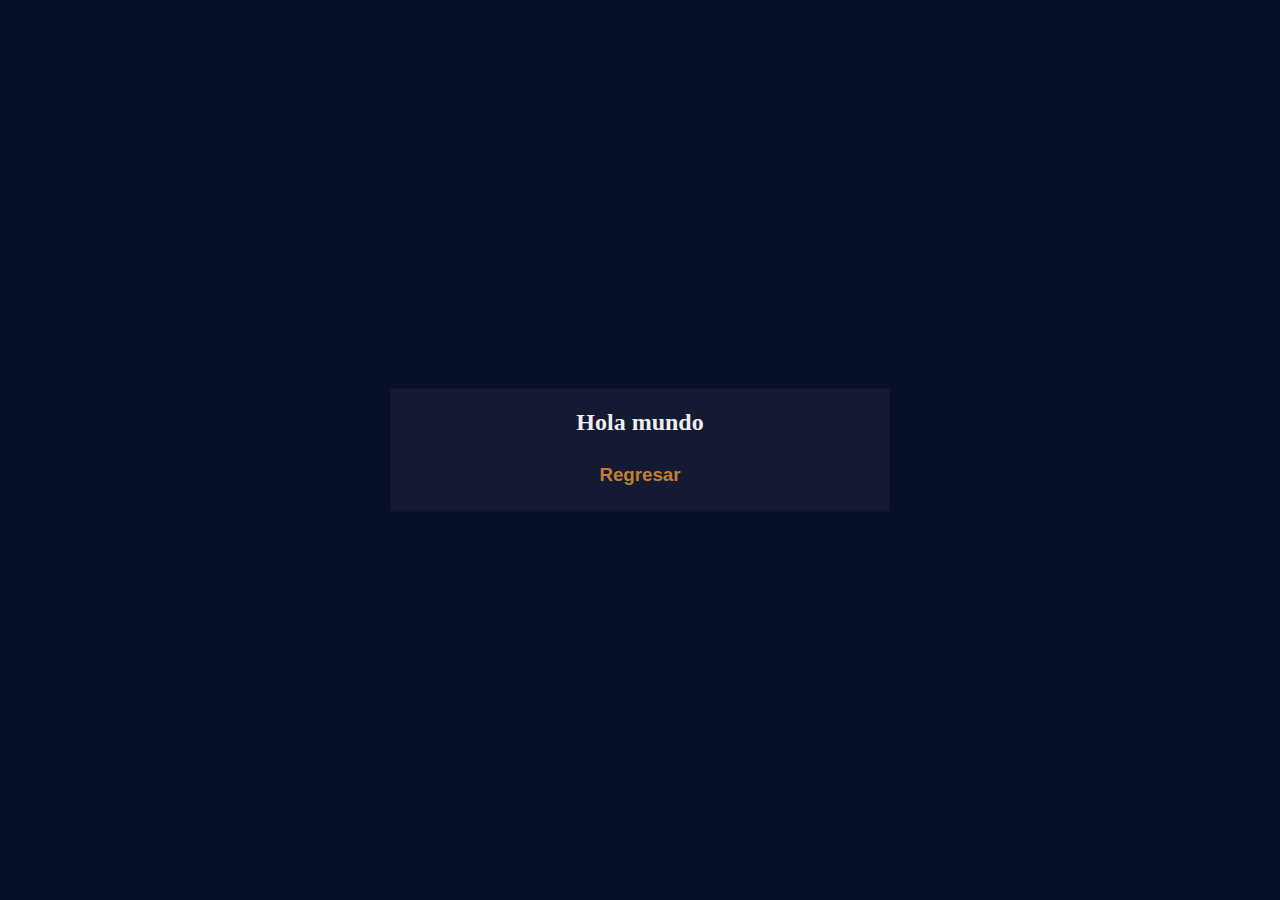
<file: principal.html>
<!doctype html>

<head>
<meta charset="UTF-8">
<title>Principal</title>
<link rel="stylesheet" href="css/estilos2.css">
</head>

<body>
<form>
<h2>Hola mundo</h2>
<br>
<h3><link href="top.html" style="float:right">Regresar</a></h3>

</form>
</body>
</html>
</file>
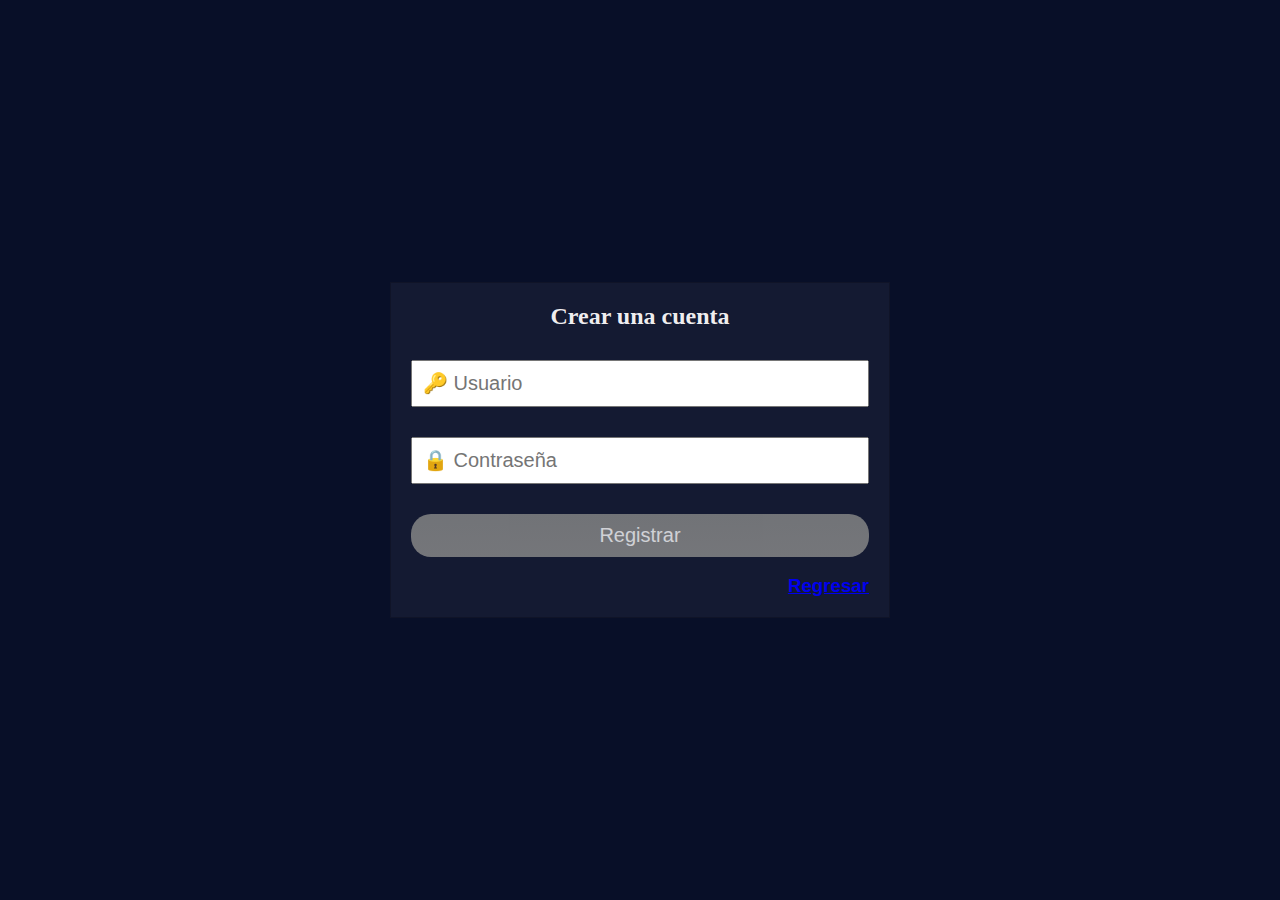
<file: registrar.html>
<!doctype html>
<html lang="en">
<head>
<!-- Required meta tags -->
<meta charset="utf-8">
<link rel="shortcut icon" type="image/x-icon" href="img/favicon.ico">
<link rel="stylesheet" href="css/estilos2.css">
<title>Registrar</title>

<head>

</head>

<body>
<form action="login_registrar.php" method="POST">
<h2>Crear una cuenta</h2>
<input type="text" placeholder="&#128273; Usuario" name="usuario" required>
<input type="password" placeholder="&#128274; Contraseña" name="pass" required>
<input type="submit" value="Registrar" name="btnregistrar">

<br>
<h3><a href="registrar.html" style="float:right">Regresar</a></h3>

</form>
</body>
</html>
</file>
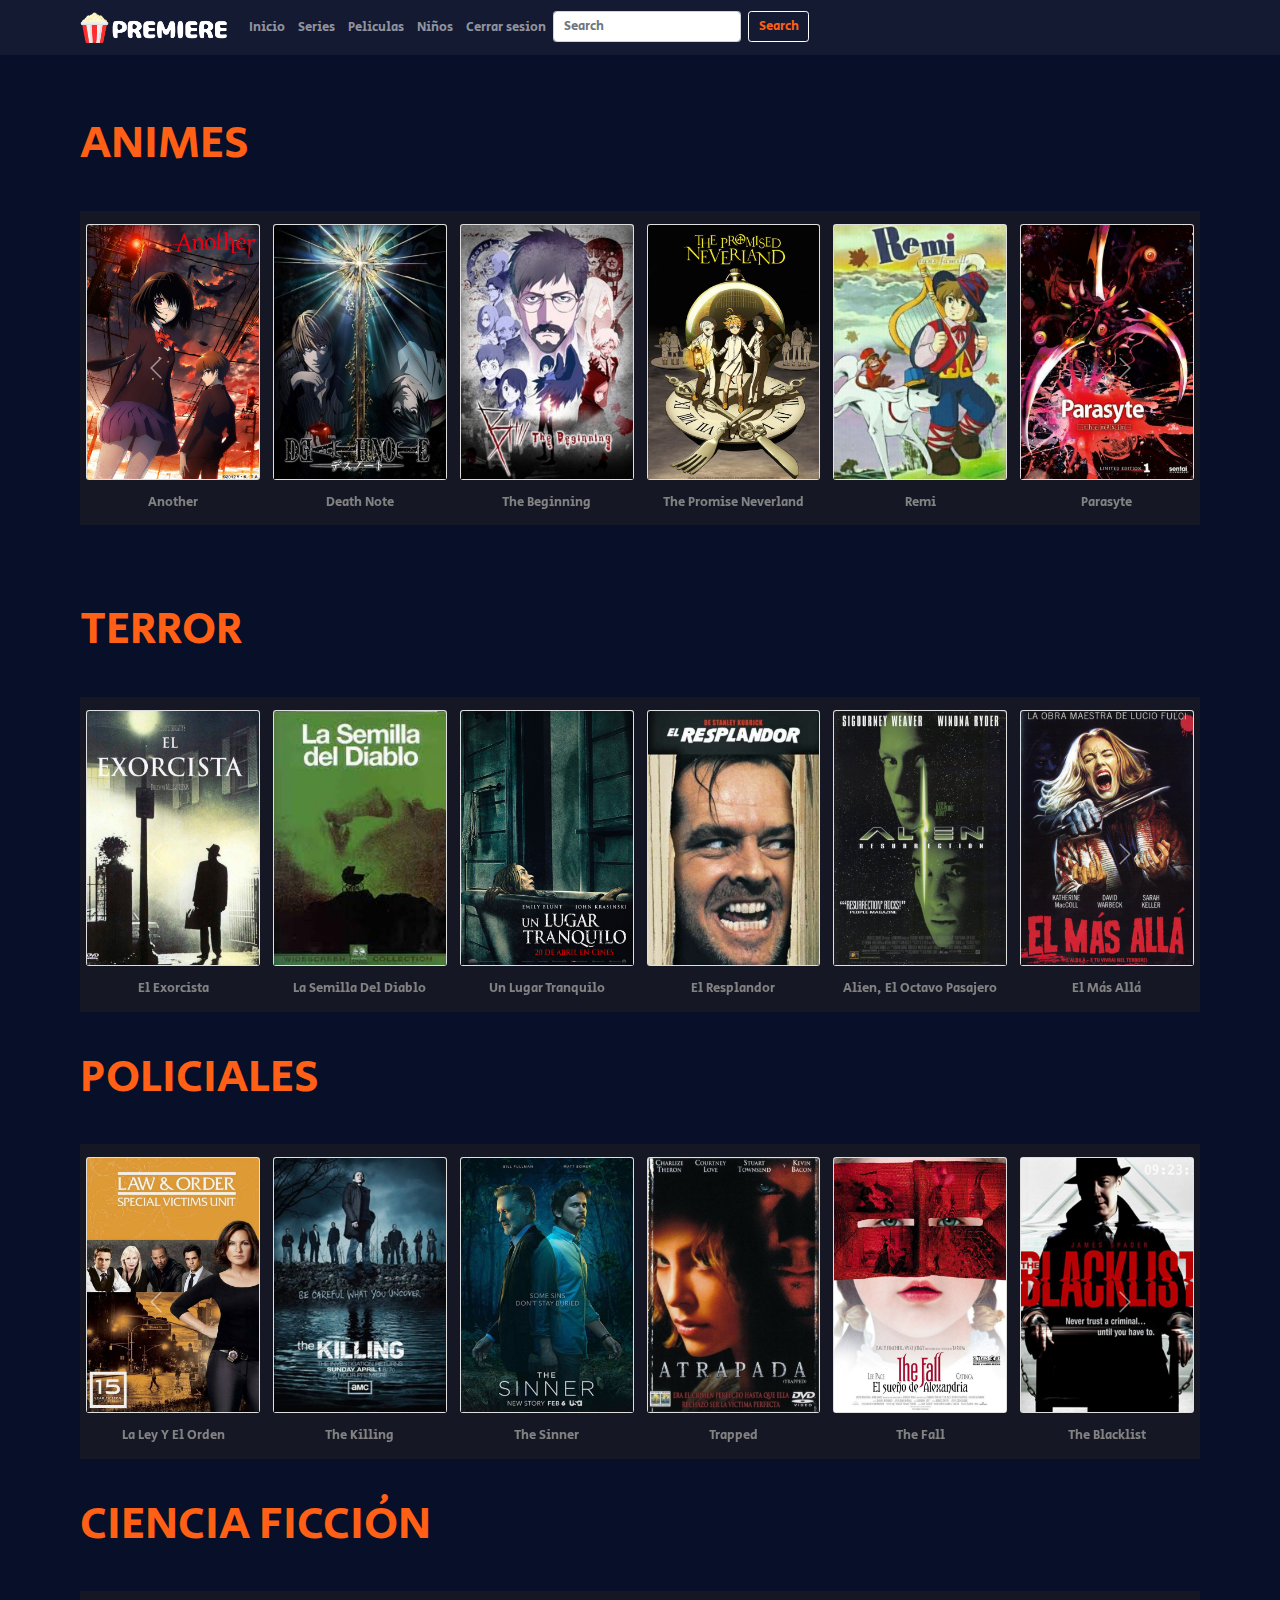
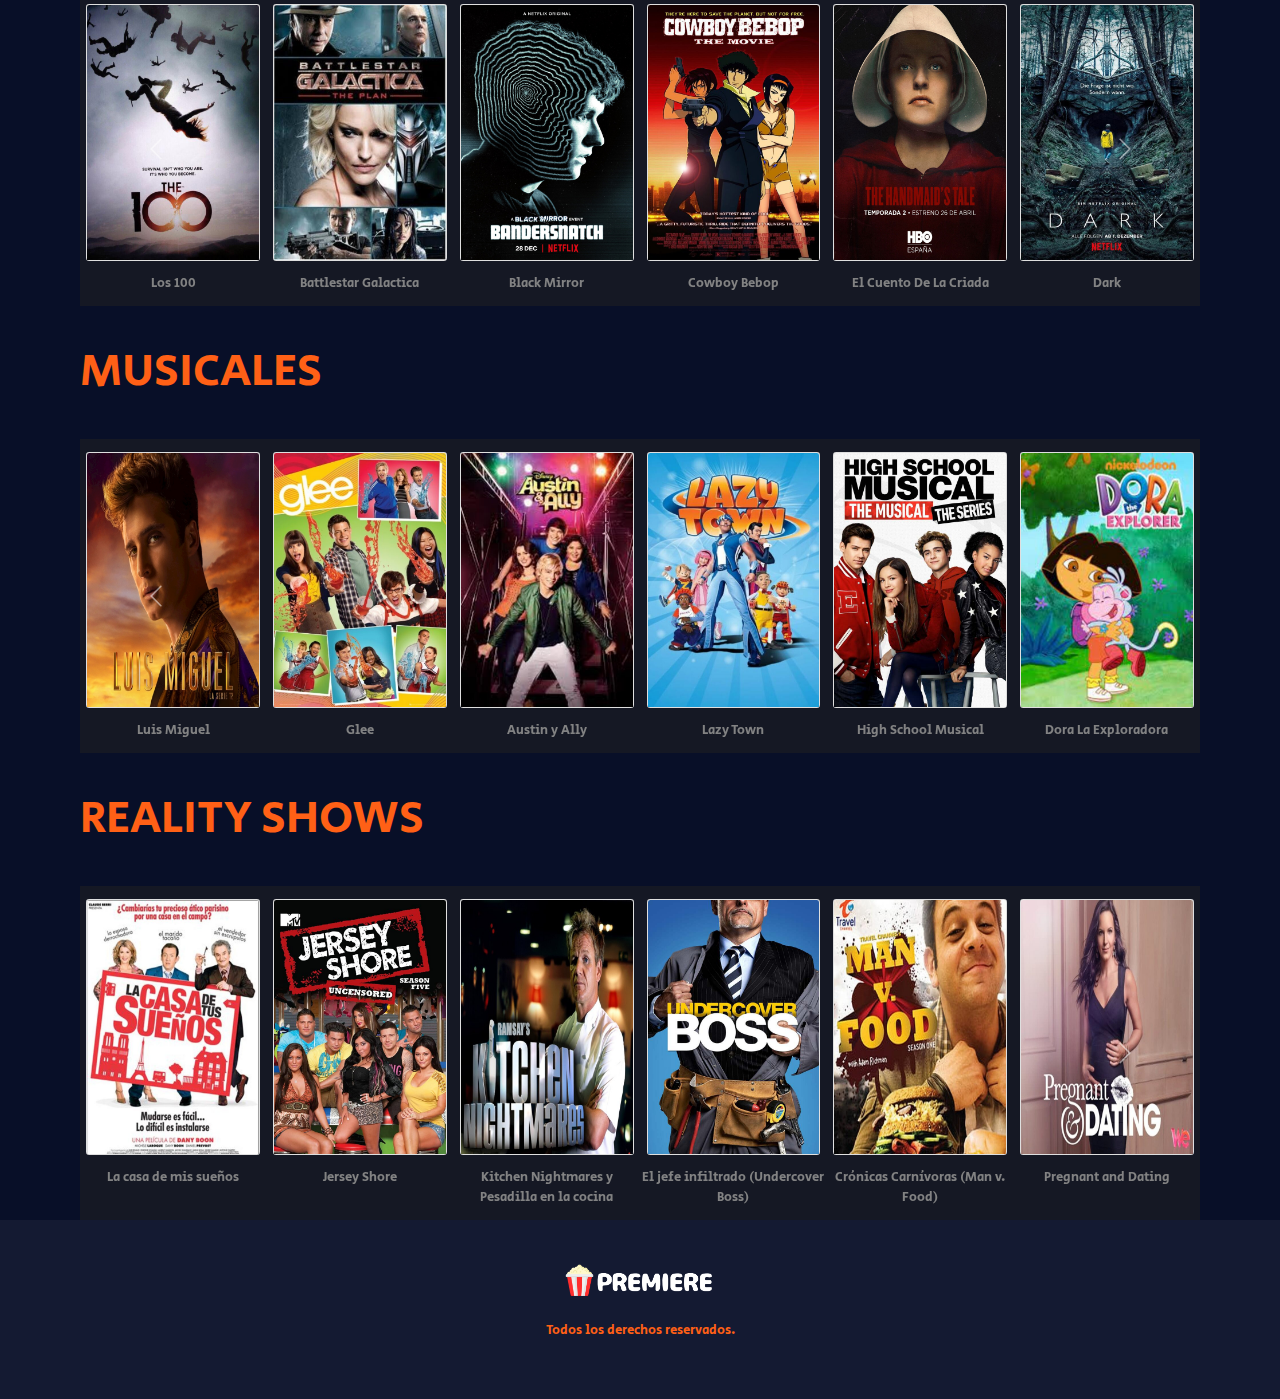
<file: series.html>
<!doctype html>
  <html lang="en">
  <head>
    <!-- Required meta tags -->
    <meta charset="utf-8">
    <meta name="viewport" content="width=device-width, initial-scale=1">
    <link rel="stylesheet" type="text/css" href="css/bootstrap.min.css">
    <link rel="stylesheet" type="text/css" href="css/estilos.css">
    <link rel="shortcut icon" type="image/x-icon" href="img/favicon.ico">
    <link rel="preconnect" href="https://fonts.googleapis.com">
    <link rel="preconnect" href="https://fonts.gstatic.com" crossorigin>
    <link href="https://fonts.googleapis.com/css2?family=Secular+One&display=swap" rel="stylesheet">

    <title>Premiere</title>
  </head>
  <body>
    <nav class="navbar navbar-dark bg-dark navbar-expand-md fixed-top">
      <div class="container">
        <a href="#" class="navbar-brand">
          <img src="img/logo.png" alt="Logo" width="150">
        </a>
        <button class="navbar-toggler" type="button" data-bs-toggle="collapse" data-bs-target="#menu-principal" aria-controls="menu-principal"
        aria-expanded="false" aria-label="Desplegar menu de navegacion"><span class="navbar-toggler-icon"></span>
      </button>

      <div class="collapse navbar-collapse " id="menu-principal">
        <ul class="navbar-nav ">
          <li class="nav-item"><a href="top.html" class="nav-link">Inicio</a></li>
          <li class="nav-item"><a href="series.html" class="nav-link">Series</a></li>
          <li class="nav-item"><a href="peliculas.html" class="nav-link">Peliculas</a></li>
          <li class="nav-item"><a href="kids.html" class="nav-link">Niños</a></li>
          <li class="nav-item"><a href="index.html" class="nav-link">Cerrar sesion</a></li>

          <form class="d-flex align-self-start">
            <input class="form-control me-2" type="search" placeholder="Search" aria-label="Search">
            <button class="btn btn-outline-primary" type="submit">Search</button>
          </form>
        </ul>
      </div>
    </div>
  </nav>

<section class="Animes p-5 mt-5">
    <div class="container ">
      <div class="row">
       <span class="display-4 my-5 text-primary"><strong>ANIMES</strong></span>

       <div id="carouselAnime" class="carousel slide" data-bs-ride="carousel">
        <div class="carousel-inner">
          <div class="carousel-item active">
            <div class="cards-wrapper">

              <div class="col-6 col-md-4 col-lg-2">
                <div class="card mt-3">
                  <img src="img/anime/another.jpg" class="card-img-top h-100" alt="Another">
                </div>
                <div><p class="text-center mt-3 text-light">Another</p></div>
              </div>

              <div class="col-6 col-md-4 col-lg-2">
                <div class="card mt-3">
                  <img src="img/anime/death.jpg" class="card-img-top h-100" alt="Death Note">
                </div>
                <div><p class="text-center mt-3 text-light">Death Note</p></div>
              </div>

              <div class="col-6 col-md-4 col-lg-2">
                <div class="card mt-3" >
                  <img src="img/anime/beginning.jpg" class="card-img-top h-100" alt="The Beginning">
                </div>
                <div><p class="text-center mt-3 text-light">The Beginning</p></div>
              </div>

              <div class="col-6 col-md-4 col-lg-2">
                <div class="card mt-3">
                  <img src="img/anime/neve.jpg" class="card-img-top h-100" alt="The Promise Neverland">
                </div>
                <div><p class="text-center mt-3 text-light">The Promise Neverland</p></div>
              </div>

              <div class="col-6 col-md-4 col-lg-2">
                <div class="card mt-3">
                  <img src="img/anime/remi.jpg" class="card-img-top h-100" alt="Remi">
                </div>
                <div><p class="text-center mt-3 text-light">Remi</p></div>
              </div>

              <div class="col-6 col-md-4 col-lg-2">
                <div class="card mt-3">
                  <img src="img/anime/parasyte.jpg" class="card-img-top h-100" alt="Parasyte">
                </div>
                <div><p class="text-center mt-3 text-light">Parasyte</p></div>
              </div>

            </div>
          </div>

          <div class="carousel-item">
            <div class="cards-wrapper">

              <div class="col-6 col-md-4 col-lg-2">
                <div class="card mt-3">
                  <img src="img/anime/promare.jpg" class="card-img-top h-100" alt="Promare">
                </div>
                <div><p class="text-center mt-3 text-light">Promare </p></div>
              </div>

              <div class="col-6 col-md-4 col-lg-2">
                <div class="card mt-3">
                  <img src="img/anime/unato.jpg" class="card-img-top h-100" alt="Koutetsujou No Kabaneri">
                </div>
                <div><p class="text-center mt-3 text-light">Koutetsujou No Kabaneri</p></div>
              </div>

              <div class="col-6 col-md-4 col-lg-2">
                <div class="card mt-3" >
                  <img src="img/anime/chikai.jpg" class="card-img-top h-100" alt="Hibike! Euphonium: Chikai No Finale">
                </div>
                <div><p class="text-center mt-3 text-light">Hibike! Euphonium: Chikai No Finale</p></div>
              </div>

              <div class="col-6 col-md-4 col-lg-2">
                <div class="card mt-3">
                  <img src="img/anime/mar.jpg" class="card-img-top h-100" alt="Los Niños Del Mar">
                </div>
                <div><p class="text-center mt-3 text-light">Los Niños Del Mar</p></div>
              </div>

              <div class="col-6 col-md-4 col-lg-2">
                <div class="card mt-3">
                  <img src="img/anime/senko.jpg" class="card-img-top h-100" alt="Sewayaki Kitsune No Senko-san">
                </div>
                <div><p class="text-center mt-3 text-light">Sewayaki Kitsune No Senko-san</p></div>
              </div>

              <div class="col-6 col-md-4 col-lg-2">
                <div class="card mt-3">
                  <img src="img/anime/kaisen.jpg" class="card-img-top h-100" alt="PJujutsu Kaisen">
                </div>
                <div><p class="text-center mt-3 text-light">PJujutsu Kaisen</p></div>
              </div>

            </div>
          </div>

          <div class="carousel-item">
            <div class="cards-wrapper">

              <div class="col-6 col-md-4 col-lg-2">
                <div class="card mt-3">
                  <img src="img/anime/guardianes.jpg" class="card-img-top h-100" alt="Guardianes de la noche">
                </div>
                <div><p class="text-center mt-3 text-light">Guardianes de la noche</p></div>
              </div>

              <div class="col-6 col-md-4 col-lg-2">
                <div class="card mt-3">
                  <img src="img/anime/ultraman.jpg" class="card-img-top h-100" alt="Ultraman">
                </div>
                <div><p class="text-center mt-3 text-light">Ultraman</p></div>
              </div>

              <div class="col-6 col-md-4 col-lg-2">
                <div class="card mt-3" >
                  <img src="img/anime/carole.jpg" class="card-img-top h-100" alt="Carole Y Tuesday">
                </div>
                <div><p class="text-center mt-3 text-light">Carole Y Tuesday</p></div>
              </div>

              <div class="col-6 col-md-4 col-lg-2">
                <div class="card mt-3">
                  <img src="img/anime/titanes.jpg" class="card-img-top h-100" alt="Ataque A Los Titanes">
                </div>
                <div><p class="text-center mt-3 text-light">Ataque A Los Titanes</p></div>
              </div>

              <div class="col-6 col-md-4 col-lg-2">
                <div class="card mt-3">
                  <img src="img/anime/one.jpg" class="card-img-top h-100" alt="One Punch Man">
                </div>
                <div><p class="text-center mt-3 text-light">One Punch Man</p></div>
              </div>

              <div class="col-6 col-md-4 col-lg-2">
                <div class="card mt-3">
                  <img src="img/anime/stray.jpg" class="card-img-top h-100" alt="Bungou Stray Dogs">
                </div>
                <div><p class="text-center mt-3 text-light">Bungou Stray Dogs</p></div>
              </div>

            </div>
          </div>
        </div>
        <button class="carousel-control-prev" type="button" data-bs-target="#carouselAnime" data-bs-slide="prev">
          <span class="carousel-control-prev-icon" aria-hidden="true"></span>
          <span class="visually-hidden">Previous</span>
        </button>
        <button class="carousel-control-next" type="button" data-bs-target="#carouselAnime" data-bs-slide="next">
          <span class="carousel-control-next-icon" aria-hidden="true"></span>
          <span class="visually-hidden">Next</span>
        </button>
      </div>
    </div>
  </div>
</section>

<section class="Terror mt-5">
  <div class="container">
    <div class="row">
     <span class="display-4 mb-5 text-primary"><strong>TERROR</strong></span>

     <div id="carouselTerror" class="carousel slide" data-bs-ride="carousel">
      <div class="carousel-inner">
        <div class="carousel-item active">
          <div class="cards-wrapper">

            <div class="col-6 col-md-4 col-lg-2">
              <div class="card mt-3">
                <img src="img/terror/exorcista.jpg" class="card-img-top h-100" alt="El Exorcista">
              </div>
              <div><p class="text-center mt-3 text-light">El Exorcista</p></div>
            </div>

            <div class="col-6 col-md-4 col-lg-2">
              <div class="card mt-3">
                <img src="img/terror/semilla.jpg" class="card-img-top h-100" alt="La Semilla Del Diablo">
              </div>
              <div><p class="text-center mt-3 text-light">La Semilla Del Diablo</p></div>
            </div>

            <div class="col-6 col-md-4 col-lg-2">
              <div class="card mt-3" >
                <img src="img/terror/tranquilo.jpg" class="card-img-top h-100" alt="Un Lugar Tranquilo">
              </div>
              <div><p class="text-center mt-3 text-light">Un Lugar Tranquilo</p></div>
            </div>

            <div class="col-6 col-md-4 col-lg-2">
              <div class="card mt-3">
                <img src="img/terror/resplandor.jpeg" class="card-img-top h-100" alt="El Resplandor">
              </div>
              <div><p class="text-center mt-3 text-light">El Resplandor</p></div>
            </div>

            <div class="col-6 col-md-4 col-lg-2">
              <div class="card mt-3">
                <img src="img/terror/alien.jpg" class="card-img-top h-100" alt="Alien, El Octavo Pasajero">
              </div>
              <div><p class="text-center mt-3 text-light">Alien, El Octavo Pasajero</p></div>
            </div>

            <div class="col-6 col-md-4 col-lg-2">
              <div class="card mt-3">
                <img src="img/terror/alla.jpg" class="card-img-top h-100" alt="El Más Allá">
              </div>
              <div><p class="text-center mt-3 text-light">El Más Allá</p></div>
            </div>

          </div>
        </div>

        <div class="carousel-item">
          <div class="cards-wrapper">

            <div class="col-6 col-md-4 col-lg-2">
              <div class="card mt-3">
                <img src="img/terror/rec.jpg" class="card-img-top h-100" alt="">
              </div>
              <div><p class="text-center mt-3 text-light">REC</p></div>
            </div>

            <div class="col-6 col-md-4 col-lg-2">
              <div class="card mt-3">
                <img src="img/terror/gato.jpg" class="card-img-top h-100" alt="El Gato Negro">
              </div>
              <div><p class="text-center mt-3 text-light">El Gato Negro</p></div>
            </div>

            <div class="col-6 col-md-4 col-lg-2">
              <div class="card mt-3" >
                <img src="img/terror/warren.jpg" class="card-img-top h-100" alt="Expediente Warren">
              </div>
              <div><p class="text-center mt-3 text-light">Expediente Warren</p></div>
            </div>

            <div class="col-6 col-md-4 col-lg-2">
              <div class="card mt-3">
                <img src="img/terror/sexto.jpg" class="card-img-top h-100" alt="El Sexto Sentido">
              </div>
              <div><p class="text-center mt-3 text-light">El Sexto Sentido</p></div>
            </div>

            <div class="col-6 col-md-4 col-lg-2">
              <div class="card mt-3">
                <img src="img/terror/psicosis.jpg" class="card-img-top h-100" alt="Psicosis">
              </div>
              <div><p class="text-center mt-3 text-light">Psicosis</p></div>
            </div>

            <div class="col-6 col-md-4 col-lg-2">
              <div class="card mt-3">
                <img src="img/terror/bruja.jpg" class="card-img-top h-100" alt="El Proyecto De La Bruja De Blair">
              </div>
              <div><p class="text-center mt-3 text-light">El Proyecto De La Bruja De Blair</p></div>
            </div>

          </div>
        </div>

        <div class="carousel-item">
          <div class="cards-wrapper">

           <div class="col-6 col-md-4 col-lg-2">
            <div class="card mt-3">
              <img src="img/terror/pesadilla.jpg" class="card-img-top h-100" alt="Pesadilla En Elm Street">
            </div>
            <div><p class="text-center mt-3 text-light">Pesadilla En Elm Street</p></div>
          </div>

          <div class="col-6 col-md-4 col-lg-2">
            <div class="card mt-3">
              <img src="img/terror/here.jpg" class="card-img-top h-100" alt="Hereditary">
            </div>
            <div><p class="text-center mt-3 text-light">Hereditary</p></div>
          </div>

          <div class="col-6 col-md-4 col-lg-2">
            <div class="card mt-3" >
              <img src="img/terror/paranormal.jpg" class="card-img-top h-100" alt="Paranormal Activity">
            </div>
            <div><p class="text-center mt-3 text-light">Paranormal Activity</p></div>
          </div>

          <div class="col-6 col-md-4 col-lg-2">
            <div class="card mt-3">
              <img src="img/terror/ring.jpg" class="card-img-top h-100" alt="The Ring">
            </div>
            <div><p class="text-center mt-3 text-light">The Ring</p></div>
          </div>

          <div class="col-6 col-md-4 col-lg-2">
            <div class="card mt-3">
              <img src="img/terror/noche.jpg" class="card-img-top h-100" alt="La Noche De Halloween">
            </div>
            <div><p class="text-center mt-3 text-light">La Noche De Halloween</p></div>
          </div>

          <div class="col-6 col-md-4 col-lg-2">
            <div class="card mt-3">
              <img src="img/terror/rojo.jpg" class="card-img-top h-100" alt="Rojo Oscuro">
            </div>
            <div><p class="text-center mt-3 text-light">Rojo Oscuro</p></div>
          </div>

        </div>
      </div>
    </div>
    <button class="carousel-control-prev" type="button" data-bs-target="#carouselTerror" data-bs-slide="prev">
      <span class="carousel-control-prev-icon" aria-hidden="true"></span>
      <span class="visually-hidden">Previous</span>
    </button>
    <button class="carousel-control-next" type="button" data-bs-target="#carouselTerror" data-bs-slide="next">
      <span class="carousel-control-next-icon" aria-hidden="true"></span>
      <span class="visually-hidden">Next</span>
    </button>
  </div>
</section>

<section class="Policiales mt-5">
  <div class="container">
    <div class="row">
     <span class="display-4 mb-5 text-primary"><strong>POLICIALES</strong></span>

     <div id="carouselPoliciales" class="carousel slide" data-bs-ride="carousel">
      <div class="carousel-inner">
        <div class="carousel-item active">
          <div class="cards-wrapper">

            <div class="col-6 col-md-4 col-lg-2">
              <div class="card mt-3">
                <img src="img/policial/ley.jpg" class="card-img-top h-100" alt="La Ley Y El Orden">
              </div>
              <div><p class="text-center mt-3 text-light">La Ley Y El Orden</p></div>
            </div>

            <div class="col-6 col-md-4 col-lg-2">
              <div class="card mt-3">
                <img src="img/policial/killing.jpg" class="card-img-top h-100" alt="The Killing">
              </div>
              <div><p class="text-center mt-3 text-light">The Killing</p></div>
            </div>

            <div class="col-6 col-md-4 col-lg-2">
              <div class="card mt-3" >
                <img src="img/policial/sinner.jpg" class="card-img-top h-100" alt="The Sinner">
              </div>
              <div><p class="text-center mt-3 text-light">The Sinner</p></div>
            </div>

            <div class="col-6 col-md-4 col-lg-2">
              <div class="card mt-3">
                <img src="img/policial/trapped.jpg" class="card-img-top h-100" alt="Trapped">
              </div>
              <div><p class="text-center mt-3 text-light">Trapped</p></div>
            </div>

            <div class="col-6 col-md-4 col-lg-2">
              <div class="card mt-3">
                <img src="img/policial/fall.jpg" class="card-img-top h-100" alt="The Fall">
              </div>
              <div><p class="text-center mt-3 text-light">The Fall</p></div>
            </div>

            <div class="col-6 col-md-4 col-lg-2">
              <div class="card mt-3">
                <img src="img/policial/black.jpg" class="card-img-top h-100" alt="The Blacklist">
              </div>
              <div><p class="text-center mt-3 text-light">The Blacklist</p></div>
            </div>

          </div>
        </div>

        <div class="carousel-item">
          <div class="cards-wrapper">

            <div class="col-6 col-md-4 col-lg-2">
              <div class="card mt-3">
                <img src="img/policial/espaldas.jpg" class="card-img-top h-100" alt="Guardaespaldas">
              </div>
              <div><p class="text-center mt-3 text-light">Guardaespaldas</p></div>
            </div>

            <div class="col-6 col-md-4 col-lg-2">
              <div class="card mt-3">
                <img src="img/policial/mind.jpg" class="card-img-top h-100" alt="Mindhunter">
              </div>
              <div><p class="text-center mt-3 text-light">Mindhunter</p></div>
            </div>

            <div class="col-6 col-md-4 col-lg-2">
              <div class="card mt-3" >
                <img src="img/policial/ozar.jpg" class="card-img-top h-100" alt="Ozark">
              </div>
              <div><p class="text-center mt-3 text-light">Ozark</p></div>
            </div>

            <div class="col-6 col-md-4 col-lg-2">
              <div class="card mt-3">
                <img src="img/policial/inconcebible.jpg" class="card-img-top h-100" alt="Inconcebible">
              </div>
              <div><p class="text-center mt-3 text-light">Inconcebible</p></div>
            </div>

            <div class="col-6 col-md-4 col-lg-2">
              <div class="card mt-3">
                <img src="img/policial/trece.jpg" class="card-img-top h-100" alt="13 Mandamientos">
              </div>
              <div><p class="text-center mt-3 text-light">13 Mandamientos</p></div>
            </div>

            <div class="col-6 col-md-4 col-lg-2">
              <div class="card mt-3">
                <img src="img/policial/elite.jpeg" class="card-img-top h-100" alt="Elite">
              </div>
              <div><p class="text-center mt-3 text-light">Elite</p></div>
            </div>

          </div>
        </div>

        <div class="carousel-item">
          <div class="cards-wrapper">

           <div class="col-6 col-md-4 col-lg-2">
            <div class="card mt-3">
              <img src="img/policial/mujeres.jpg" class="card-img-top h-100" alt="Las Mujeres De Bletchley">
            </div>
            <div><p class="text-center mt-3 text-light">Las Mujeres De Bletchley</p></div>
          </div>

          <div class="col-6 col-md-4 col-lg-2">
            <div class="card mt-3">
              <img src="img/policial/marginal.jpg" class="card-img-top h-100" alt="El Marginal">
            </div>
            <div><p class="text-center mt-3 text-light">El Marginal</p></div>
          </div>

          <div class="col-6 col-md-4 col-lg-2">
            <div class="card mt-3" >
              <img src="img/policial/retri.jpg" class="card-img-top h-100" alt="Retribution">
            </div>
            <div><p class="text-center mt-3 text-light">Retribution</p></div>
          </div>

          <div class="col-6 col-md-4 col-lg-2">
            <div class="card mt-3">
              <img src="img/policial/american.jpg" class="card-img-top h-100" alt="American Crime Story">
            </div>
            <div><p class="text-center mt-3 text-light">American Crime Story</p></div>
          </div>

          <div class="col-6 col-md-4 col-lg-2">
            <div class="card mt-3">
              <img src="img/policial/asi.jpg" class="card-img-top h-100" alt="Así Nos Ven">
            </div>
            <div><p class="text-center mt-3 text-light">Así Nos Ven</p></div>
          </div>

          <div class="col-6 col-md-4 col-lg-2">
            <div class="card mt-3">
              <img src="img/policial/peaky.jpg" class="card-img-top h-100" alt="Peaky Blinders">
            </div>
            <div><p class="text-center mt-3 text-light">Peaky Blinders</p></div>
          </div>

        </div>
      </div>
    </div>
    <button class="carousel-control-prev" type="button" data-bs-target="#carouselPoliciales" data-bs-slide="prev">
      <span class="carousel-control-prev-icon" aria-hidden="true"></span>
      <span class="visually-hidden">Previous</span>
    </button>
    <button class="carousel-control-next" type="button" data-bs-target="#carouselPoliciales" data-bs-slide="next">
      <span class="carousel-control-next-icon" aria-hidden="true"></span>
      <span class="visually-hidden">Next</span>
    </button>
  </div>
</section>

<section class="Policiales mt-5">
  <div class="container">
    <div class="row">
     <span class="display-4 mb-5 text-primary"><strong>CIENCIA FICCIÓN</strong></span>

     <div id="carouselFiccion" class="carousel slide" data-bs-ride="carousel">
      <div class="carousel-inner">
        <div class="carousel-item active">
          <div class="cards-wrapper">

            <div class="col-6 col-md-4 col-lg-2">
              <div class="card mt-3">
                <img src="img/ficcion/cien.jpg" class="card-img-top h-100" alt="Los 100">
              </div>
              <div><p class="text-center mt-3 text-light">Los 100</p></div>
            </div>

            <div class="col-6 col-md-4 col-lg-2">
              <div class="card mt-3">
                <img src="img/ficcion/battle.jpg" class="card-img-top h-100" alt="Battlestar Galactica">
              </div>
              <div><p class="text-center mt-3 text-light">Battlestar Galactica</p></div>
            </div>

            <div class="col-6 col-md-4 col-lg-2">
              <div class="card mt-3" >
                <img src="img/ficcion/mirror.jpg" class="card-img-top h-100" alt="Black Mirror">
              </div>
              <div><p class="text-center mt-3 text-light">Black Mirror</p></div>
            </div>

            <div class="col-6 col-md-4 col-lg-2">
              <div class="card mt-3">
                <img src="img/ficcion/cow.jpg" class="card-img-top h-100" alt="Cowboy Bebop">
              </div>
              <div><p class="text-center mt-3 text-light">Cowboy Bebop</p></div>
            </div>

            <div class="col-6 col-md-4 col-lg-2">
              <div class="card mt-3">
                <img src="img/ficcion/cuento.jpg" class="card-img-top h-100" alt="El Cuento De La Criada">
              </div>
              <div><p class="text-center mt-3 text-light">El Cuento De La Criada</p></div>
            </div>

            <div class="col-6 col-md-4 col-lg-2">
              <div class="card mt-3">
                <img src="img/ficcion/dark.jpg" class="card-img-top h-100" alt="Dark">
              </div>
              <div><p class="text-center mt-3 text-light">Dark</p></div>
            </div>

          </div>
        </div>

        <div class="carousel-item">
          <div class="cards-wrapper">

            <div class="col-6 col-md-4 col-lg-2">
              <div class="card mt-3">
                <img src="img/policial/espaldas.jpg" class="card-img-top h-100" alt="Devs">
              </div>
              <div><p class="text-center mt-3 text-light">Devs</p></div>
            </div>

            <div class="col-6 col-md-4 col-lg-2">
              <div class="card mt-3">
                <img src="img/policial/mind.jpg" class="card-img-top h-100" alt="Doctor Who">
              </div>
              <div><p class="text-center mt-3 text-light">Doctor Who</p></div>
            </div>

            <div class="col-6 col-md-4 col-lg-2">
              <div class="card mt-3" >
                <img src="img/policial/ozar.jpg" class="card-img-top h-100" alt="Estación Once">
              </div>
              <div><p class="text-center mt-3 text-light">Estación Once</p></div>
            </div>

            <div class="col-6 col-md-4 col-lg-2">
              <div class="card mt-3">
                <img src="img/policial/inconcebible.jpg" class="card-img-top h-100" alt="The Expanse">
              </div>
              <div><p class="text-center mt-3 text-light">The Expanse</p></div>
            </div>

            <div class="col-6 col-md-4 col-lg-2">
              <div class="card mt-3">
                <img src="img/policial/trece.jpg" class="card-img-top h-100" alt="Future Man">
              </div>
              <div><p class="text-center mt-3 text-light">Future Man</p></div>
            </div>

            <div class="col-6 col-md-4 col-lg-2">
              <div class="card mt-3">
                <img src="img/policial/elite.jpeg" class="card-img-top h-100" alt="Fringe">
              </div>
              <div><p class="text-center mt-3 text-light">Fringe</p></div>
            </div>

          </div>
        </div>

        <div class="carousel-item">
          <div class="cards-wrapper">

           <div class="col-6 col-md-4 col-lg-2">
            <div class="card mt-3">
              <img src="img/ficcion/castillo.jpg" class="card-img-top h-100" alt="El Hombre En El Castillo">
            </div>
            <div><p class="text-center mt-3 text-light">El Hombre En El Castillo</p></div>
          </div>

          <div class="col-6 col-md-4 col-lg-2">
            <div class="card mt-3">
              <img src="img/ficcion/tiempo.jpg" class="card-img-top h-100" alt="El Ministerio Del Tiempo">
            </div>
            <div><p class="text-center mt-3 text-light">El Ministerio Del Tiempo</p></div>
          </div>

          <div class="col-6 col-md-4 col-lg-2">
            <div class="card mt-3" >
              <img src="img/ficcion/neon.jpg" class="card-img-top h-100" alt="Neon Genesis Evangelion">
            </div>
            <div><p class="text-center mt-3 text-light">Neon Genesis Evangelion</p></div>
          </div>

          <div class="col-6 col-md-4 col-lg-2">
            <div class="card mt-3">
              <img src="img/ficcion/orville.jpg" class="card-img-top h-100" alt="The Orville">
            </div>
            <div><p class="text-center mt-3 text-light">The Orville</p></div>
          </div>

          <div class="col-6 col-md-4 col-lg-2">
            <div class="card mt-3">
              <img src="img/ficcion/human.jpg" class="card-img-top h-100" alt="Para Toda La Humanidad">
            </div>
            <div><p class="text-center mt-3 text-light">Para Toda La Humanidad</p></div>
          </div>

          <div class="col-6 col-md-4 col-lg-2">
            <div class="card mt-3">
              <img src="img/ficcion/wolves.jpg" class="card-img-top h-100" alt="Raised By Wolves">
            </div>
            <div><p class="text-center mt-3 text-light">Raised By Wolves</p></div>
          </div>

        </div>
      </div>
    </div>
    <button class="carousel-control-prev" type="button" data-bs-target="#carouselFiccion" data-bs-slide="prev">
      <span class="carousel-control-prev-icon" aria-hidden="true"></span>
      <span class="visually-hidden">Previous</span>
    </button>
    <button class="carousel-control-next" type="button" data-bs-target="#carouselFiccion" data-bs-slide="next">
      <span class="carousel-control-next-icon" aria-hidden="true"></span>
      <span class="visually-hidden">Next</span>
    </button>
  </div>
</div>
</div>
</section>

<section class="Musicales mt-5">
  <div class="container">
    <div class="row">
     <span class="display-4 mb-5 text-primary"><strong>MUSICALES</strong></span>

     <div id="carouselMusicales" class="carousel slide" data-bs-ride="carousel">
      <div class="carousel-inner">
        <div class="carousel-item active">
          <div class="cards-wrapper">

            <div class="col-6 col-md-4 col-lg-2">
              <div class="card mt-3">
                <img src="img/musicales/luismi.jpg" class="card-img-top h-100" alt="Luis Miguel">
              </div>
              <div><p class="text-center mt-3 text-light">Luis Miguel</p></div>
            </div>

            <div class="col-6 col-md-4 col-lg-2">
              <div class="card mt-3">
                <img src="img/musicales/glee.jpg" class="card-img-top h-100" alt="Glee">
              </div>
              <div><p class="text-center mt-3 text-light">Glee</p></div>
            </div>

            <div class="col-6 col-md-4 col-lg-2">
              <div class="card mt-3" >
                <img src="img/musicales/austin.jpg" class="card-img-top h-100" alt="Austin y Ally">
              </div>
              <div><p class="text-center mt-3 text-light">Austin y Ally</p></div>
            </div>

            <div class="col-6 col-md-4 col-lg-2">
              <div class="card mt-3">
                <img src="img/musicales/lazy.jpg" class="card-img-top h-100" alt="Lazy Town">
              </div>
              <div><p class="text-center mt-3 text-light">Lazy Town</p></div>
            </div>

            <div class="col-6 col-md-4 col-lg-2">
              <div class="card mt-3">
                <img src="img/musicales/high.jpg" class="card-img-top h-100" alt="High School Musical">
              </div>
              <div><p class="text-center mt-3 text-light">High School Musical</p></div>
            </div>

            <div class="col-6 col-md-4 col-lg-2">
              <div class="card mt-3">
                <img src="img/musicales/dora.jpg" class="card-img-top h-100" alt="Dora La Exploradora">
              </div>
              <div><p class="text-center mt-3 text-light">Dora La Exploradora</p></div>
            </div>
          </div>
        </div>

        <div class="carousel-item">
          <div class="cards-wrapper">

            <div class="col-6 col-md-4 col-lg-2">
              <div class="card mt-3">
                <img src="img/musicales/hannah.jpg" class="card-img-top h-100" alt="Hannah Montana">
              </div>
              <div><p class="text-center mt-3 text-light">Hannah Montana</p></div>
            </div>

            <div class="col-6 col-md-4 col-lg-2">
              <div class="card mt-3">
                <img src="img/musicales/luna.jpg" class="card-img-top h-100" alt="Soy Luna">
              </div>
              <div><p class="text-center mt-3 text-light">Soy Luna</p></div>
            </div>

            <div class="col-6 col-md-4 col-lg-2">
              <div class="card mt-3" >
                <img src="img/musicales/zoey101.jpg" class="card-img-top h-100" alt="Zoey 101">
              </div>
              <div><p class="text-center mt-3 text-light">Zoey 101</p></div>
            </div>

            <div class="col-6 col-md-4 col-lg-2">
              <div class="card mt-3">
                <img src="img/musicales/patito.jpg" class="card-img-top h-100" alt="Atrevete a Soñar">
              </div>
              <div><p class="text-center mt-3 text-light">Atrévete a Soñar</p></div>
            </div>

            <div class="col-6 col-md-4 col-lg-2">
              <div class="card mt-3">
                <img src="img/musicales/lupita.jpg" class="card-img-top h-100" alt="Hoy voy a Cambiar">
              </div>
              <div><p class="text-center mt-3 text-light">Hoy voy a Cambiar</p></div>
            </div>

            <div class="col-6 col-md-4 col-lg-2">
              <div class="card mt-3">
                <img src="img/musicales/violetta.jpg" class="card-img-top h-100" alt="Violetta">
              </div>
              <div><p class="text-center mt-3 text-light">Violetta</p></div>
            </div>

          </div>
        </div>

        <div class="carousel-item">
          <div class="cards-wrapper">

           <div class="col-6 col-md-4 col-lg-2">
            <div class="card mt-3">
              <img src="img/musicales/brothers.jpg" class="card-img-top h-100" alt="Jonas Brothers">
            </div>
            <div><p class="text-center mt-3 text-light">Los Jonas Brothers</p></div>
          </div>

          <div class="col-6 col-md-4 col-lg-2">
            <div class="card mt-3">
              <img src="img/musicales/victorius.jpg" class="card-img-top h-100" alt="Victorius">
            </div>
            <div><p class="text-center mt-3 text-light">Victorius</p></div>
          </div>

          <div class="col-6 col-md-4 col-lg-2">
            <div class="card mt-3" >
              <img src="img/musicales/rbd.jpg" class="card-img-top h-100" alt="RBD">
            </div>
            <div><p class="text-center mt-3 text-light">RBD</p></div>
          </div>

          <div class="col-6 col-md-4 col-lg-2">
            <div class="card mt-3">
              <img src="img/musicales/camprock.jpg" class="card-img-top h-100" alt="Camp Rock">
            </div>
            <div><p class="text-center mt-3 text-light">Camp Rock</p></div>
          </div>

          <div class="col-6 col-md-4 col-lg-2">
            <div class="card mt-3">
              <img src="img/musicales/bigtime.jpg" class="card-img-top h-100" alt="Big Time Rush">
            </div>
            <div><p class="text-center mt-3 text-light">Big Time Rush</p></div>
          </div>

          <div class="col-6 col-md-4 col-lg-2">
            <div class="card mt-3">
              <img src="img/musicales/selena.jpg" class="card-img-top h-100" alt="Selena">
            </div>
            <div><p class="text-center mt-3 text-light">Selena</p></div>
          </div>

        </div>
      </div>
    </div>
    <button class="carousel-control-prev" type="button" data-bs-target="#carouselMusicales" data-bs-slide="prev">
      <span class="carousel-control-prev-icon" aria-hidden="true"></span>
      <span class="visually-hidden">Previous</span>
    </button>
    <button class="carousel-control-next" type="button" data-bs-target="#carouselMusicales" data-bs-slide="next">
      <span class="carousel-control-next-icon" aria-hidden="true"></span>
      <span class="visually-hidden">Next</span>
    </button>
  </div>
</div>
</section>

<section class=" Reality mt-5">
  <div class="container">
    <div class="row">
     <span class="display-4 mb-5 text-primary"><strong>REALITY SHOWS</strong></span>

     <div id="carouselReality" class="carousel slide" data-bs-ride="carousel">
      <div class="carousel-inner">
        <div class="carousel-item active">
          <div class="cards-wrapper">

            <div class="col-6 col-md-4 col-lg-2">
              <div class="card mt-3">
                <img src="img/reality/casa.jpg" class="card-img-top h-100" alt="La casa de mis sueños">
              </div>
              <div><p class="text-center mt-3 text-light">La casa de mis sueños</p></div>
            </div>

            <div class="col-6 col-md-4 col-lg-2">
              <div class="card mt-3">
                <img src="img/reality/shore.jpg" class="card-img-top h-100" alt="Jersey Shore">
              </div>
              <div><p class="text-center mt-3 text-light">Jersey Shore</p></div>
            </div>

            <div class="col-6 col-md-4 col-lg-2">
              <div class="card mt-3" >
                <img src="img/reality/cosina.jpg" class="card-img-top h-100" alt="Kitchen Nightmares y Pesadilla en la cocina">
              </div>
              <div><p class="text-center mt-3 text-light">Kitchen Nightmares y Pesadilla en la cocina</p></div>
            </div>

            <div class="col-6 col-md-4 col-lg-2">
              <div class="card mt-3">
                <img src="img/reality/jefe.jpg" class="card-img-top h-100" alt="El jefe infiltrado (Undercover Boss)">
              </div>
              <div><p class="text-center mt-3 text-light">El jefe infiltrado (Undercover Boss)</p></div>
            </div>

            <div class="col-6 col-md-4 col-lg-2">
              <div class="card mt-3">
                <img src="img/reality/cronicas.jpg" class="card-img-top h-100" alt="Crónicas Carnívoras (Man v. Food)">
              </div>
              <div><p class="text-center mt-3 text-light">Crónicas Carnívoras (Man v. Food)</p></div>
            </div>

            <div class="col-6 col-md-4 col-lg-2">
              <div class="card mt-3">
                <img src="img/reality/and.jpg" class="card-img-top h-100" alt="Pregnant and Dating">
              </div>
              <div><p class="text-center mt-3 text-light">Pregnant and Dating</p></div>
            </div>

          </div>
        </div>

        <div class="carousel-item">
          <div class="cards-wrapper">

            <div class="col-6 col-md-4 col-lg-2">
              <div class="card mt-3">
                <img src="img/reality/chef.jpg" class="card-img-top h-100" alt="MasterChef México">
              </div>
              <div><p class="text-center mt-3 text-light">MasterChef México</p></div>
            </div>

            <div class="col-6 col-md-4 col-lg-2">
              <div class="card mt-3">
                <img src="img/reality/voz.jpg" class="card-img-top h-100" alt="La voz México">
              </div>
              <div><p class="text-center mt-3 text-light">La voz México</p></div>
            </div>

            <div class="col-6 col-md-4 col-lg-2">
              <div class="card mt-3" >
                <img src="img/reality/ninja.jpeg" class="card-img-top h-100" alt="Ninja Warrior">
              </div>
              <div><p class="text-center mt-3 text-light">Ninja Warrior</p></div>
            </div>

            <div class="col-6 col-md-4 col-lg-2">
              <div class="card mt-3">
                <img src="img/reality/acapulco.jpg" class="card-img-top h-100" alt="Acapulco shore">
              </div>
              <div><p class="text-center mt-3 text-light">Acapulco shore</p></div>
            </div>

            <div class="col-6 col-md-4 col-lg-2">
              <div class="card mt-3">
                <img src="img/reality/exatlon.jpg" class="card-img-top h-100" alt="Exatlón México">
              </div>
              <div><p class="text-center mt-3 text-light">Exatlón México</p></div>
            </div>

            <div class="col-6 col-md-4 col-lg-2">
              <div class="card mt-3">
                <img src="img/reality/academia.jpg" class="card-img-top h-100" alt="La academia">
              </div>
              <div><p class="text-center mt-3 text-light">La academia</p></div>
            </div>

          </div>
        </div>

        <div class="carousel-item">
          <div class="cards-wrapper">

           <div class="col-6 col-md-4 col-lg-2">
            <div class="card mt-3">
              <img src="img/reality/mascara.jpg" class="card-img-top h-100" alt="¿Quién es la Máscara?">
            </div>
            <div><p class="text-center mt-3 text-light">¿Quién es la Máscara?</p></div>
          </div>

          <div class="col-6 col-md-4 col-lg-2">
            <div class="card mt-3">
              <img src="img/reality/big.jpg" class="card-img-top h-100" alt="Big Brother México">
            </div>
            <div><p class="text-center mt-3 text-light">Big Brother México</p></div>
          </div>

          <div class="col-6 col-md-4 col-lg-2">
            <div class="card mt-3" >
              <img src="img/reality/reto.jpg" class="card-img-top h-100" alt="Reto 4 elementos">
            </div>
            <div><p class="text-center mt-3 text-light">Reto 4 elementos</p></div>
          </div>

          <div class="col-6 col-md-4 col-lg-2">
            <div class="card mt-3">
              <img src="img/reality/gigantes.jpg" class="card-img-top h-100" alt="Pequeños gigantes">
            </div>
            <div><p class="text-center mt-3 text-light">Pequeños gigantes</p></div>
          </div>

          <div class="col-6 col-md-4 col-lg-2">
            <div class="card mt-3">
              <img src="img/reality/lava.jpg" class="card-img-top h-100" alt="El piso es lava">
            </div>
            <div><p class="text-center mt-3 text-light">El piso es lava</p></div>
          </div>

          <div class="col-6 col-md-4 col-lg-2">
            <div class="card mt-3">
              <img src="img/reality/bailando.jpg" class="card-img-top h-100" alt="Bailando por un sueño">
            </div>
            <div><p class="text-center mt-3 text-light">Bailando por un sueño</p></div>
          </div>

        </div>
      </div>
    </div>
    <button class="carousel-control-prev" type="button" data-bs-target="#carouselReality" data-bs-slide="prev">
      <span class="carousel-control-prev-icon" aria-hidden="true"></span>
      <span class="visually-hidden">Previous</span>
    </button>
    <button class="carousel-control-next" type="button" data-bs-target="#carouselReality" data-bs-slide="next">
      <span class="carousel-control-next-icon" aria-hidden="true"></span>
      <span class="visually-hidden">Next</span>
    </button>
  </div>
</section>


<footer class="pie-de-pagina text-alight bg-dark text-whitep-5 p-5">
  <div class="container">
    <div class="row">
      <a href="#" class="navbar-brand text-center col-12">
        <img src="img/logo.png" alt="Logo" width="150" height="auto">
      </a>
      <p class="m-0 py-4 text-primary text-center col-12">Todos los derechos reservados.</p>
    </div>
  </div>
</footer>


<script src="https://cdn.jsdelivr.net/npm/@popperjs/core@2.10.2/dist/umd/popper.min.js" integrity="sha384-7+zCNj/IqJ95wo16oMtfsKbZ9ccEh31eOz1HGyDuCQ6wgnyJNSYdrPa03rtR1zdB" crossorigin="anonymous"></script>
<script src="js/bootstrap.min.js"></script>

</body>
</html>
</file>
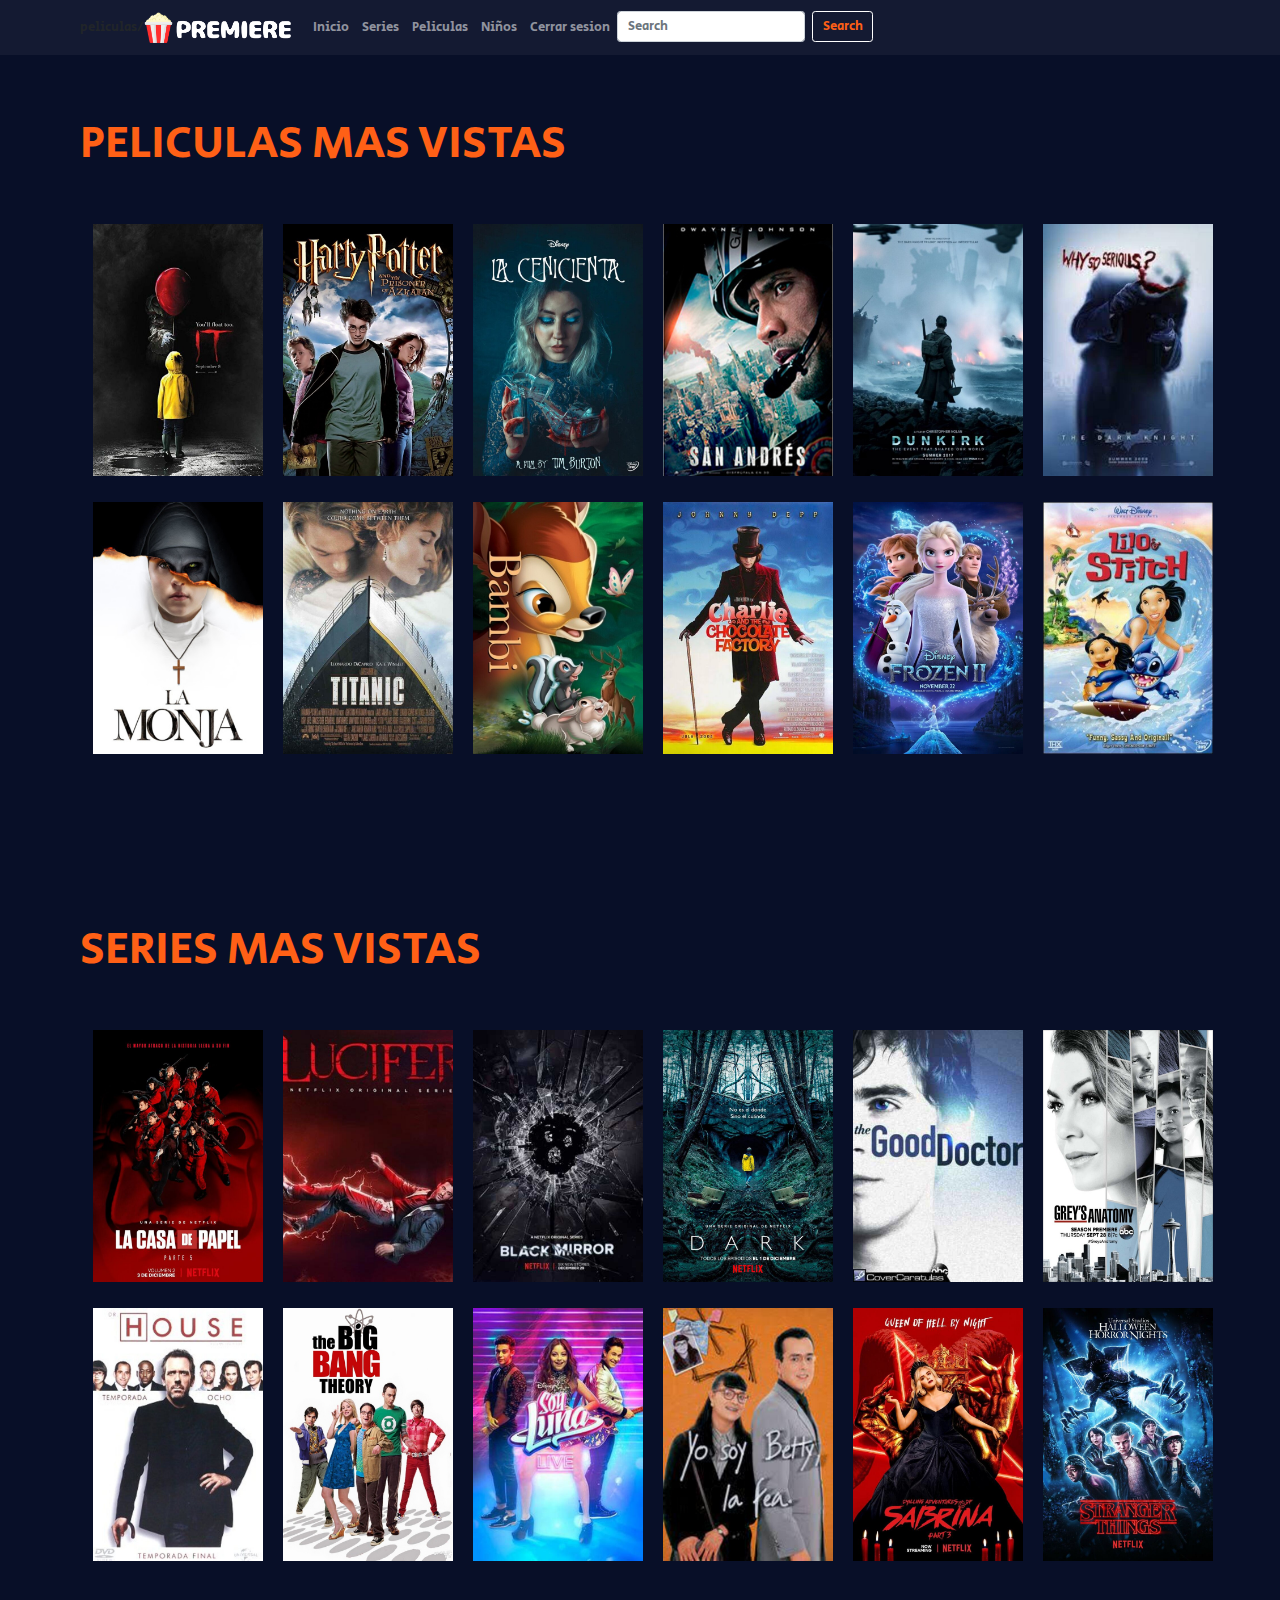
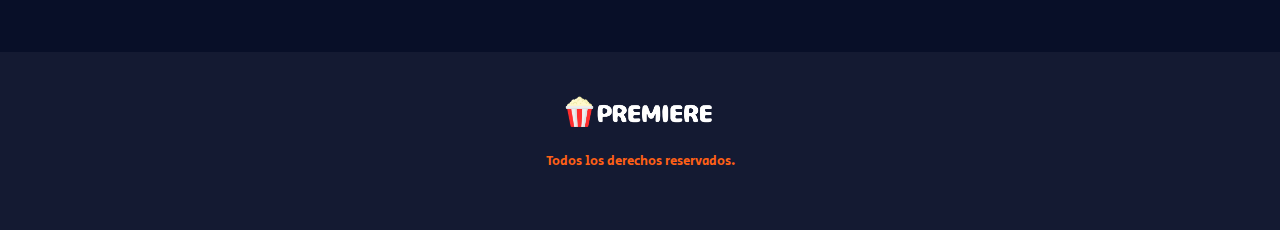
<file: top.html>
<!doctype html>
  <html lang="en">
  <head>
    <!-- Required meta tags -->
    <meta charset="utf-8">
    <meta name="viewport" content="width=device-width, initial-scale=1">
    <link rel="stylesheet" type="text/css" href="css/bootstrap.min.css">
    <link rel="stylesheet" type="text/css" href="css/estilos.css">
    <link rel="shortcut icon" type="image/x-icon" href="img/favicon.ico">
    <link rel="preconnect" href="https://fonts.googleapis.com">
    <link rel="preconnect" href="https://fonts.gstatic.com" crossorigin>
    <link href="https://fonts.googleapis.com/css2?family=Secular+One&display=swap" rel="stylesheet">

    <title>Premiere</title>
  </head>

  <body>
    <nav class="navbar navbar-dark bg-dark navbar-expand-md fixed-top">
      <div class="container">peliculas/
        <a href="#" class="navbar-brand">
          <img src="img/logo.png" alt="Logo" width="150">
        </a>
        <button class="navbar-toggler" type="button" data-bs-toggle="collapse" data-bs-target="#menu-principal" aria-controls="menu-principal"
        aria-expanded="false" aria-label="Desplegar menu de navegacion"><span class="navbar-toggler-icon"></span>
      </button>

      <div class="collapse navbar-collapse " id="menu-principal">
        <ul class="navbar-nav ">
          <li class="nav-item"><a href="top.html" class="nav-link">Inicio</a></li>
          <li class="nav-item"><a href="series.html" class="nav-link">Series</a></li>
          <li class="nav-item"><a href="peliculas.html" class="nav-link">Peliculas</a></li>
          <li class="nav-item"><a href="kids.html" class="nav-link">Niños</a></li>
          <li class="nav-item"><a href="index.html" class="nav-link">Cerrar sesion</a></li>


          <form class="d-flex align-self-start">
        <input class="form-control me-2" type="search" placeholder="Search" aria-label="Search">
        <button class="btn btn-outline-primary" type="submit">Search</button>
      </form>
        </ul>
      </div>
    </div>
  </nav>

  <section class="p-5 my-5">
    <div class="container">
      <div class="row">

        <span class="display-4 my-5 text-primary"><strong>PELICULAS MAS VISTAS</strong></span>

        <div class="col-6 col-md-4 col-lg-2">
          <img src="img/peliculas/it.jpg" class="img-fluid m-3" alt="it">
        </div>

        <div class="col-6 col-md-4 col-lg-2">
          <img src="img/peliculas/azkaban.jpg" class="img-fluid m-3" alt="azcaban">
        </div>

        <div class="col-6 col-md-4 col-lg-2">
          <img src="img/peliculas/cenicienta.jpg" class="img-fluid m-3" alt="cenicienta">
        </div>

        <div class="col-6 col-md-4 col-lg-2">
          <img src="img/peliculas/andres.jpg" class="img-fluid m-3" alt="andres">
        </div>

        <div class="col-6 col-md-4 col-lg-2">
          <img src="img/peliculas/dunkirk.jpg" class="img-fluid m-3" alt="durkik">
        </div>

        <div class="col-6 col-md-4 col-lg-2">
          <img src="img/peliculas/why.jpg" class="img-fluid m-3" alt="why">
        </div>

        <div class="col-6 col-md-4 col-lg-2">
          <img src="img/peliculas/monja.jpg" class="img-fluid m-3" alt="monja">
        </div>

        <div class="col-6 col-md-4 col-lg-2">
          <img src="img/peliculas/titanic.jpg" class="img-fluid m-3" alt="monja">
        </div>

        <div class="col-6 col-md-4 col-lg-2">
          <img src="img/peliculas/bambi.jpg" class="img-fluid m-3" alt="monja">
        </div>

        <div class="col-6 col-md-4 col-lg-2">
          <img src="img/peliculas/charlie.jpg" class="img-fluid m-3" alt="monja">
        </div>

        <div class="col-6 col-md-4 col-lg-2">
          <img src="img/peliculas/frozen.jpg" class="img-fluid m-3" alt="monja">
        </div>

        <div class="col-6 col-md-4 col-lg-2">
          <img src="img/peliculas/lilo.jpg" class="img-fluid m-3" alt="monja">
        </div>
      </div>
    </div>
  </section>

  <section class="p-5 my-5">
    <div class="container">
      <div class="row">

        <span class="display-4 my-5 text-primary"><strong>SERIES MAS VISTAS</strong></span>

        <div class="col-6 col-md-4 col-lg-2">
          <img src="img/series/papel.jpg" class="img-fluid m-3" alt="papel">
        </div>

        <div class="col-6 col-md-4 col-lg-2">
          <img src="img/series/luci.jpg" class="img-fluid m-3" alt="luci">
        </div>

        <div class="col-6 col-md-4 col-lg-2">
          <img src="img/series/blackk.jpg" class="img-fluid m-3" alt="blackk">
        </div>

        <div class="col-6 col-md-4 col-lg-2">
          <img src="img/series/dark.jpg" class="img-fluid m-3" alt="dark">
        </div>

        <div class="col-6 col-md-4 col-lg-2">
          <img src="img/series/doctor.jpg" class="img-fluid m-3" alt="doctor">
        </div>

        <div class="col-6 col-md-4 col-lg-2">
          <img src="img/series/greys.jpg" class="img-fluid m-3" alt="greys">
        </div>

        <div class="col-6 col-md-4 col-lg-2">
          <img src="img/series/house.jpg" class="img-fluid m-3" alt="house">
        </div>

        <div class="col-6 col-md-4 col-lg-2">
          <img src="img/series/bigbang.jpg" class="img-fluid m-3" alt="bigbang">
        </div>

        <div class="col-6 col-md-4 col-lg-2">
          <img src="img/series/luna.jpg" class="img-fluid m-3" alt="luna">
        </div>

        <div class="col-6 col-md-4 col-lg-2">
          <img src="img/series/betty.jpg" class="img-fluid m-3" alt="betty">
        </div>

        <div class="col-6 col-md-4 col-lg-2">
          <img src="img/series/sabrina.jpg" class="img-fluid m-3" alt="sabrina">
        </div>

        <div class="col-6 col-md-4 col-lg-2">
          <img src="img/series/things.jpg" class="img-fluid m-3" alt="things">
        </div>
      </div>
    </div>
  </section>

  <footer class="pie-de-pagina text-alight bg-dark text-whitep-5 p-5">
    <div class="container">
      <div class="row">
        <a href="#" class="navbar-brand text-center col-12">
          <img src="img/logo.png" alt="Logo" width="150" height="auto">
        </a>
        <p class="m-0 py-4 text-primary text-center col-12">Todos los derechos reservados.</p>
      </div>
    </div>
  </footer>



  <script src="https://cdn.jsdelivr.net/npm/@popperjs/core@2.10.2/dist/umd/popper.min.js" integrity="sha384-7+zCNj/IqJ95wo16oMtfsKbZ9ccEh31eOz1HGyDuCQ6wgnyJNSYdrPa03rtR1zdB" crossorigin="anonymous"></script>
  <script src="js/bootstrap.min.js"></script>

</body>
</html>
</file>
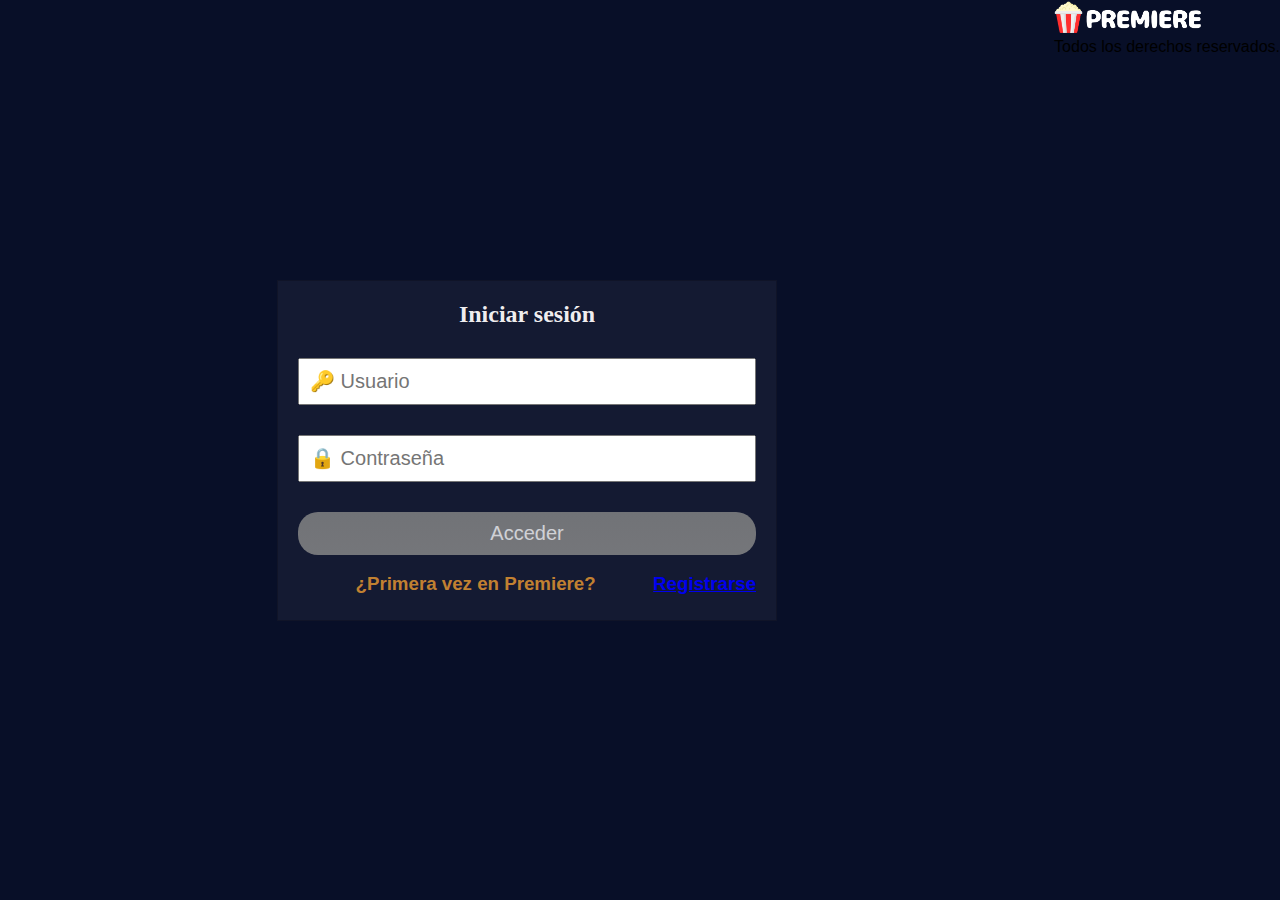
<file: sesion/inicio.html>
<!doctype html>
<html lang="en">
<head>
<!-- Required meta tags -->
<meta charset="utf-8">
<link rel="shortcut icon" type="image/x-icon" href="img/favicon.ico">
<link rel="stylesheet" href="estilos.css">
<title>Iniciar sesion</title>

<head>

</head>

<body>
<form action="login_registrar.php" method="POST">
<h2>Iniciar sesión</h2>
<input type="text" placeholder="&#128273; Usuario" name="usuario" required>
<input type="password" placeholder="&#128274; Contraseña" name="pass" required>
<input type="submit" value="Acceder" name="btningresar" link href="sitio webb/index.html">

<br>
<h3>¿Primera vez en Premiere?<a href="registrar.html" style="float:right">Registrarse</a></h3>

</form>


<footer class="pie-de-pagina text-alight bg-dark text-whitep-5 p-5">
    <div class="container">
      <div class="row">
        <a href="#" class="navbar-brand text-center col-12">
          <img src="img/logo.png" alt="Logo" width="150" height="auto">
        </a>
        <p class="m-0 py-4 text-primary text-center col-12">Todos los derechos reservados.</p>
      </div>
    </div>
  </footer>


</body>



</html>
</file>
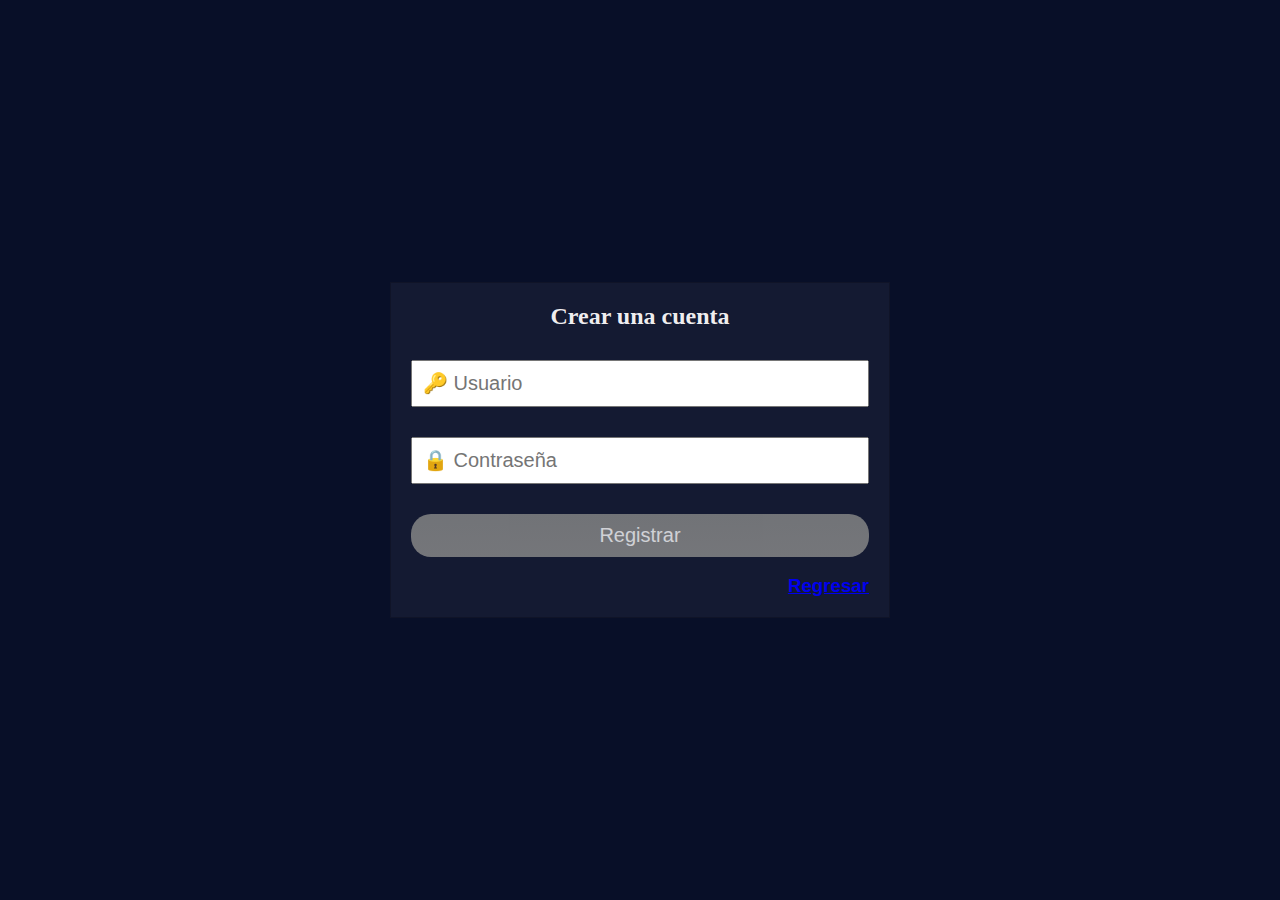
<file: sesion/registrar.html>
<!doctype html>
<html lang="en">
<head>
<!-- Required meta tags -->
<meta charset="utf-8">
<link rel="shortcut icon" type="image/x-icon" href="img/favicon.ico">
<link rel="stylesheet" href="estilos.css">
<title>Registrar</title>

<head>

</head>

<body>
<form action="login_registrar.php" method="POST">
<h2>Crear una cuenta</h2>
<input type="text" placeholder="&#128273; Usuario" name="usuario" required>
<input type="password" placeholder="&#128274; Contraseña" name="pass" required>
<input type="submit" value="Registrar" name="btnregistrar">

<br>
<h3><a href="index.html" style="float:right">Regresar</a></h3>

</form>
</body>
</html>
</file>
<file: css/estilos.css>
/*----------------------------------
		Paleta de colores
------------------------------------*/
html {
  font-size: 13px; }

body {
  font-family: 'Secular One', sans-serif;
  background: #080F28; }

.bg-dark {
  background-color: #141A32 !important; }

.text-primary {
  color: #FF6016 !important; }

.btn-outline-primary {
  color: #FF6016;
  border-color: #ffff; }

.btn-outline-primary:hover {
  background-color: #FF6016;
  border-color: #ffff; }

.btn-outline-primary:active {
  background-color: #FF6016 !important; }

.btn-outline-primary:focus {
  -webkit-box-shadow: 0 0 0.2rem rgba(255, 96, 22, 0.5) !important;
          box-shadow: 0 0 0.2rem rgba(255, 96, 22, 0.5) !important; }

.cards-wrapper {
  display: -webkit-box;
  display: -ms-flexbox;
  display: flex;
  -webkit-box-pack: center;
      -ms-flex-pack: center;
          justify-content: center; }

.card img {
  max-width: 100%;
  max-height: 100%; }

.card {
  margin: 0.5rem; }

.shadow {
  -webkit-box-shadow: 0 0.5rem 1rem rgba(255, 165, 0, 0.5) !important;
          box-shadow: 0 0.5rem 1rem rgba(255, 165, 0, 0.5) !important; }

.btn-primary {
  color: #fff;
  background-color: #FF6016;
  border-color: #ffff; }

div.carousel-inner div.carousel-item::before {
  position: absolute;
  left: 0;
  right: 0;
  top: 0;
  bottom: 0;
  background-color: #2121218c;
  content: ""; }

.dispositivos {
  font-family: sans-serif; }

#MiLink {
  text-decoration: none;
  color: white; }

#MiLink:hover {
  text-decoration: none;
  color: white;
  background-color: rgba(255, 165, 0, 0.5); }

#MiLink:visited {
  text-decoration: none;
  color: white;
  background-color: #FF6016; }

#MiLink:active {
  text-decoration: none;
  color: white;
  background-color: #FF6016; }

/*# sourceMappingURL=estilos.css.map */
</file>
<file: css/estilos2.css>
* {
  margin: 0;
  padding: 0;
  font-family: sans-serif;
  box-sizing: border-box;
}

:focus {
  outline: none;
}

body {
  background: #080F28;
  display: flex;
  min-height: 100vh;
}

form {
  margin: auto;
  width: 50%;
  max-width: 500px;
  background: #141A32 ;
  padding: 20px;
  border: 1px solid rgba(0, 0, 0, 0.2);
}

h2 {
  text-align: center;
  margin-bottom: 10px;
  color: rgba(254, 252, 252, 0.942);
  font-family: Arial Black;
}

h3 {
    text-align: center;
    margin-bottom: 5px;
    color: rgba(242, 158, 49, 0.789);
    font-family: Arial;
  }

input {
  display: block;
  padding: 10px;
  width: 100%;
  margin: 30px 0;
  font-size: 20px;
}

input[type="submit"] {
  background: linear-gradient(#898a89, #8d8d8c);
  border: 0;
  color: white;
  opacity: 0.8;
  cursor: pointer;
   font-family: Arial;
  border-radius: 20px;
  margin-bottom: 0;
}

input[type="submit"]:hover {
  opacity: 1;

}

input[type="submit"]:active {
  transform: scale(0.95);

}

@media (max-width:768px) {
  form {
    width: 100%;
  }
}

@media (max-width:480px) {
  form {
    width: 100%;
  }
}
</file>
<file: sesion/estilos.css>
* {
  margin: 0;
  padding: 0;
  font-family: sans-serif;
  box-sizing: border-box;
}

:focus {
  outline: none;
}

body {
  background: #080F28;
  display: flex;
  min-height: 100vh;
}

form {
  margin: auto;
  width: 50%;
  max-width: 500px;
  background: #141A32 ;
  padding: 20px;
  border: 1px solid rgba(0, 0, 0, 0.2);
}

h2 {
  text-align: center;
  margin-bottom: 10px;
  color: rgba(254, 252, 252, 0.942);
  font-family: Arial Black;
}

h3 {
    text-align: center;
    margin-bottom: 5px;
    color: rgba(242, 158, 49, 0.789);
    font-family: Arial;
  }

input {
  display: block;
  padding: 10px;
  width: 100%;
  margin: 30px 0;
  font-size: 20px;
}

input[type="submit"] {
  background: linear-gradient(#898a89, #8d8d8c);
  border: 0;
  color: white;
  opacity: 0.8;
  cursor: pointer;
   font-family: Arial;
  border-radius: 20px;
  margin-bottom: 0;
}

input[type="submit"]:hover {
  opacity: 1;

}

input[type="submit"]:active {
  transform: scale(0.95);

}

@media (max-width:768px) {
  form {
    width: 100%;
  }
}

@media (max-width:480px) {
  form {
    width: 100%;
  }
}
</file>
